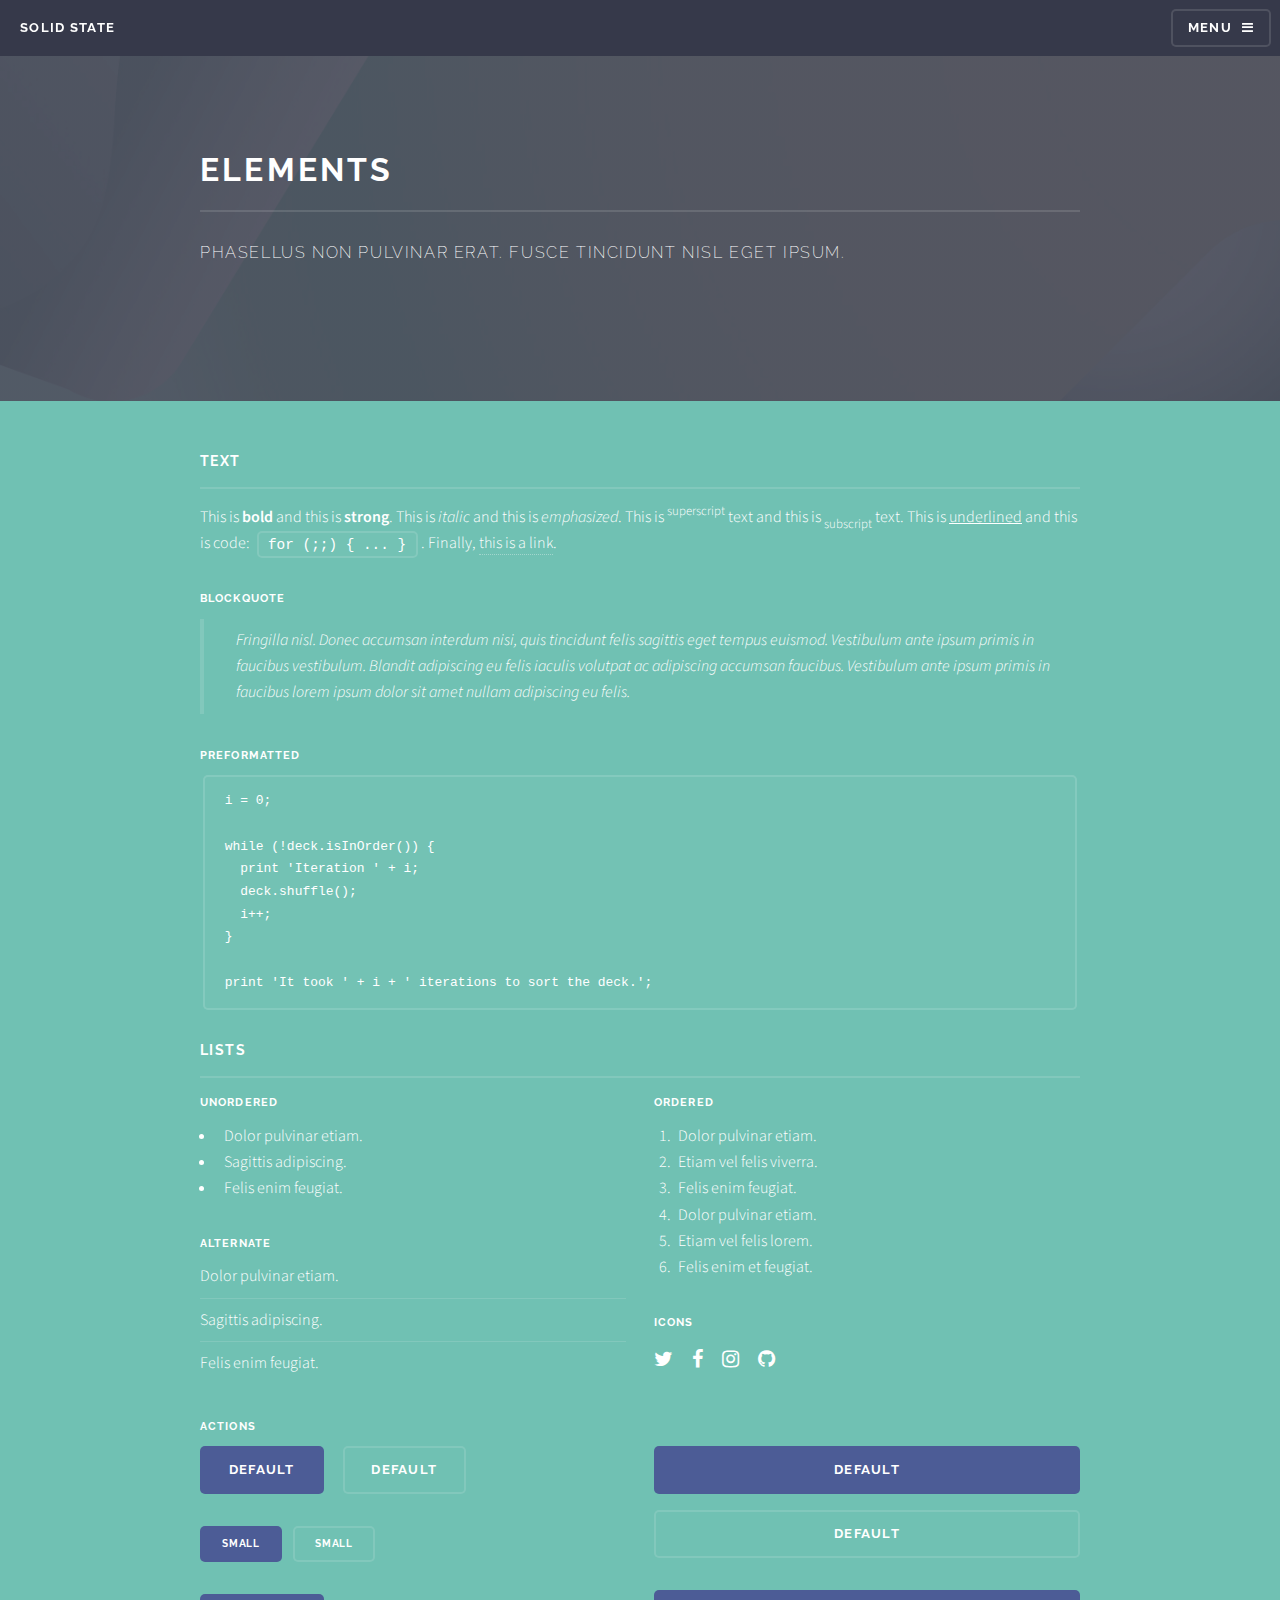
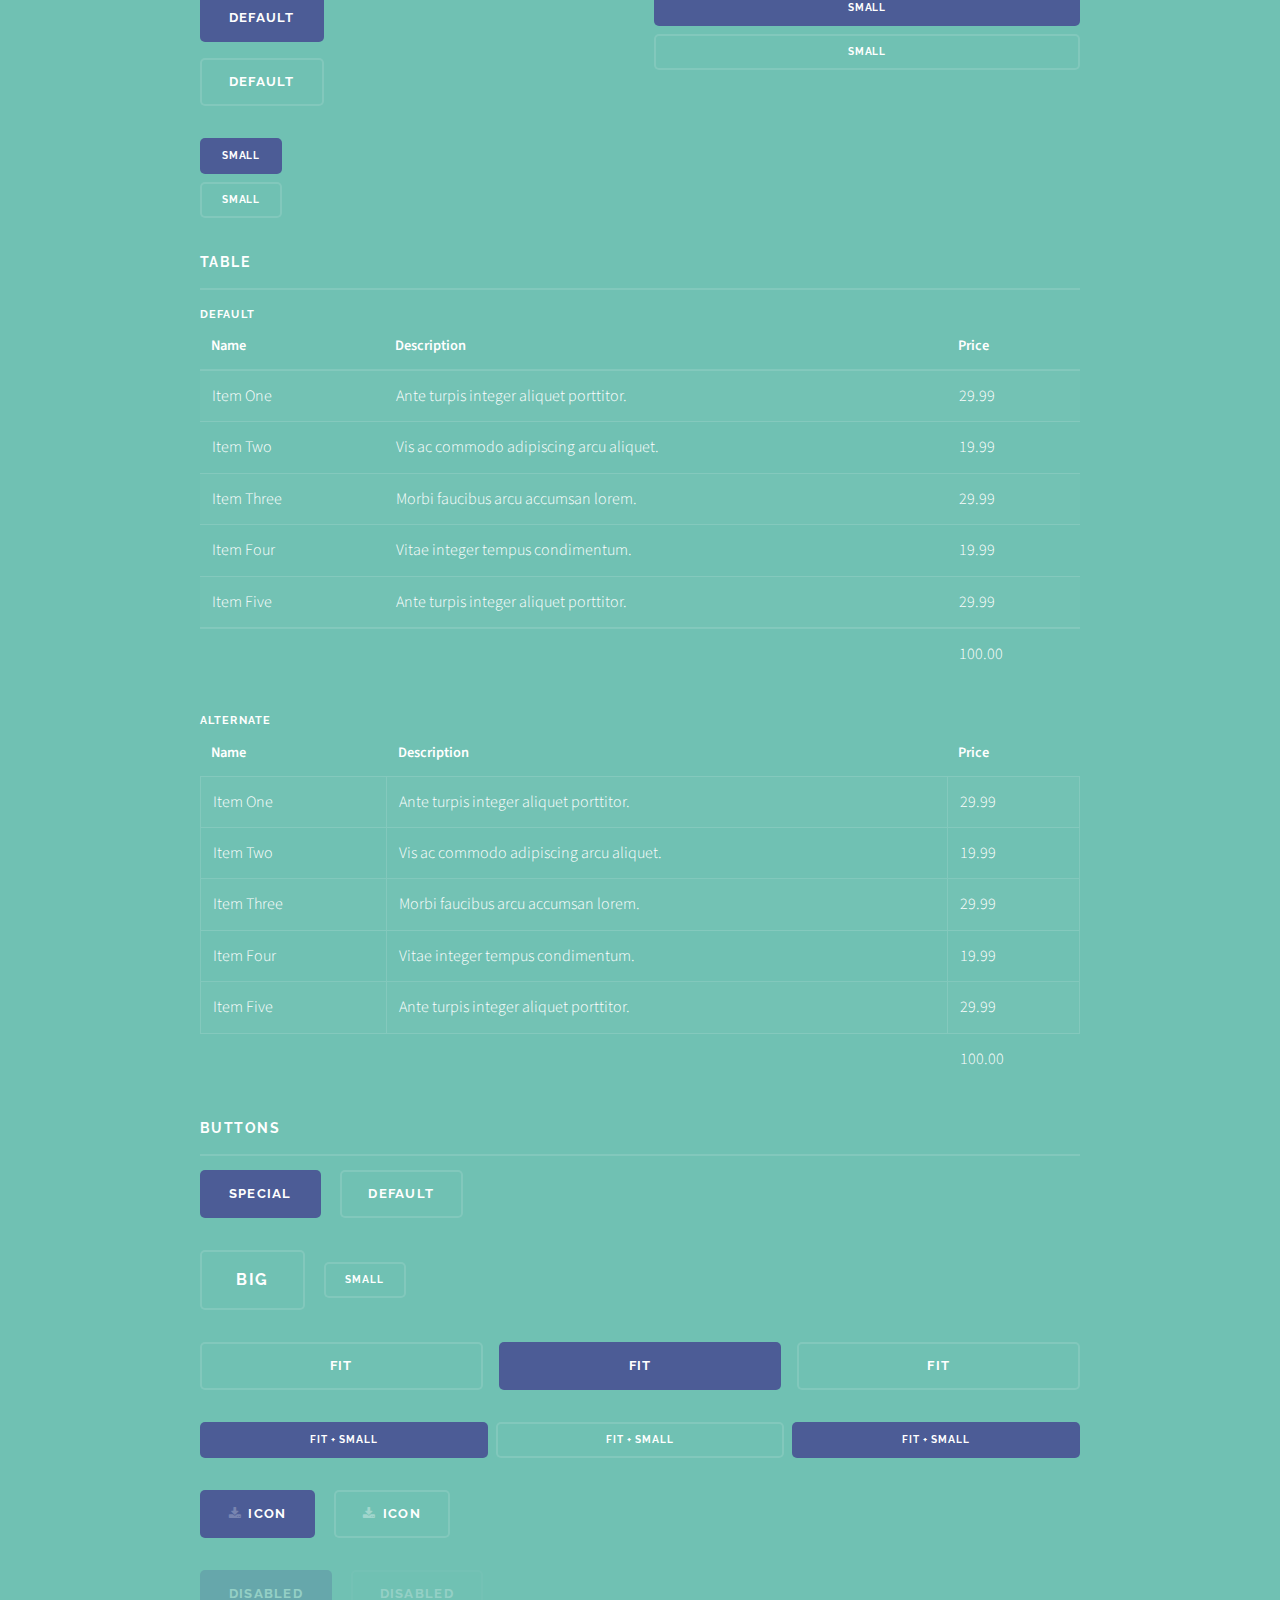
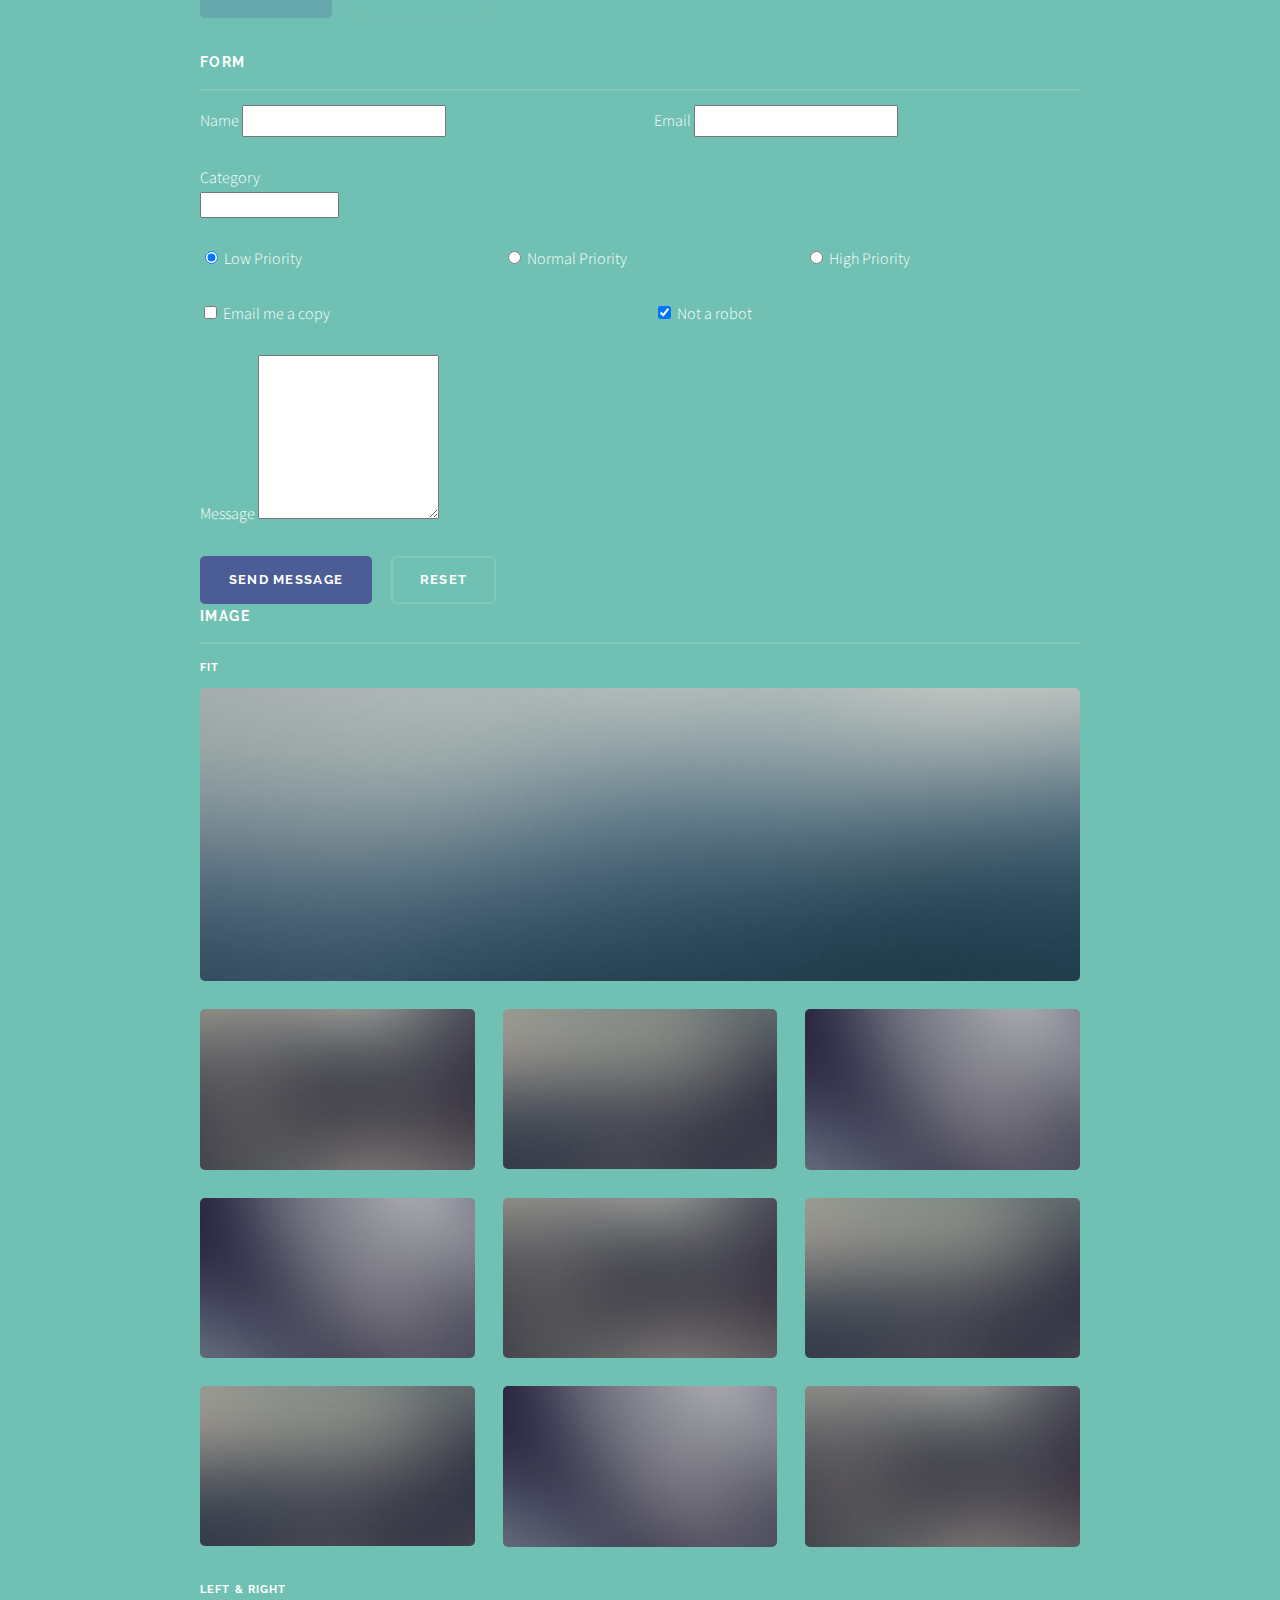
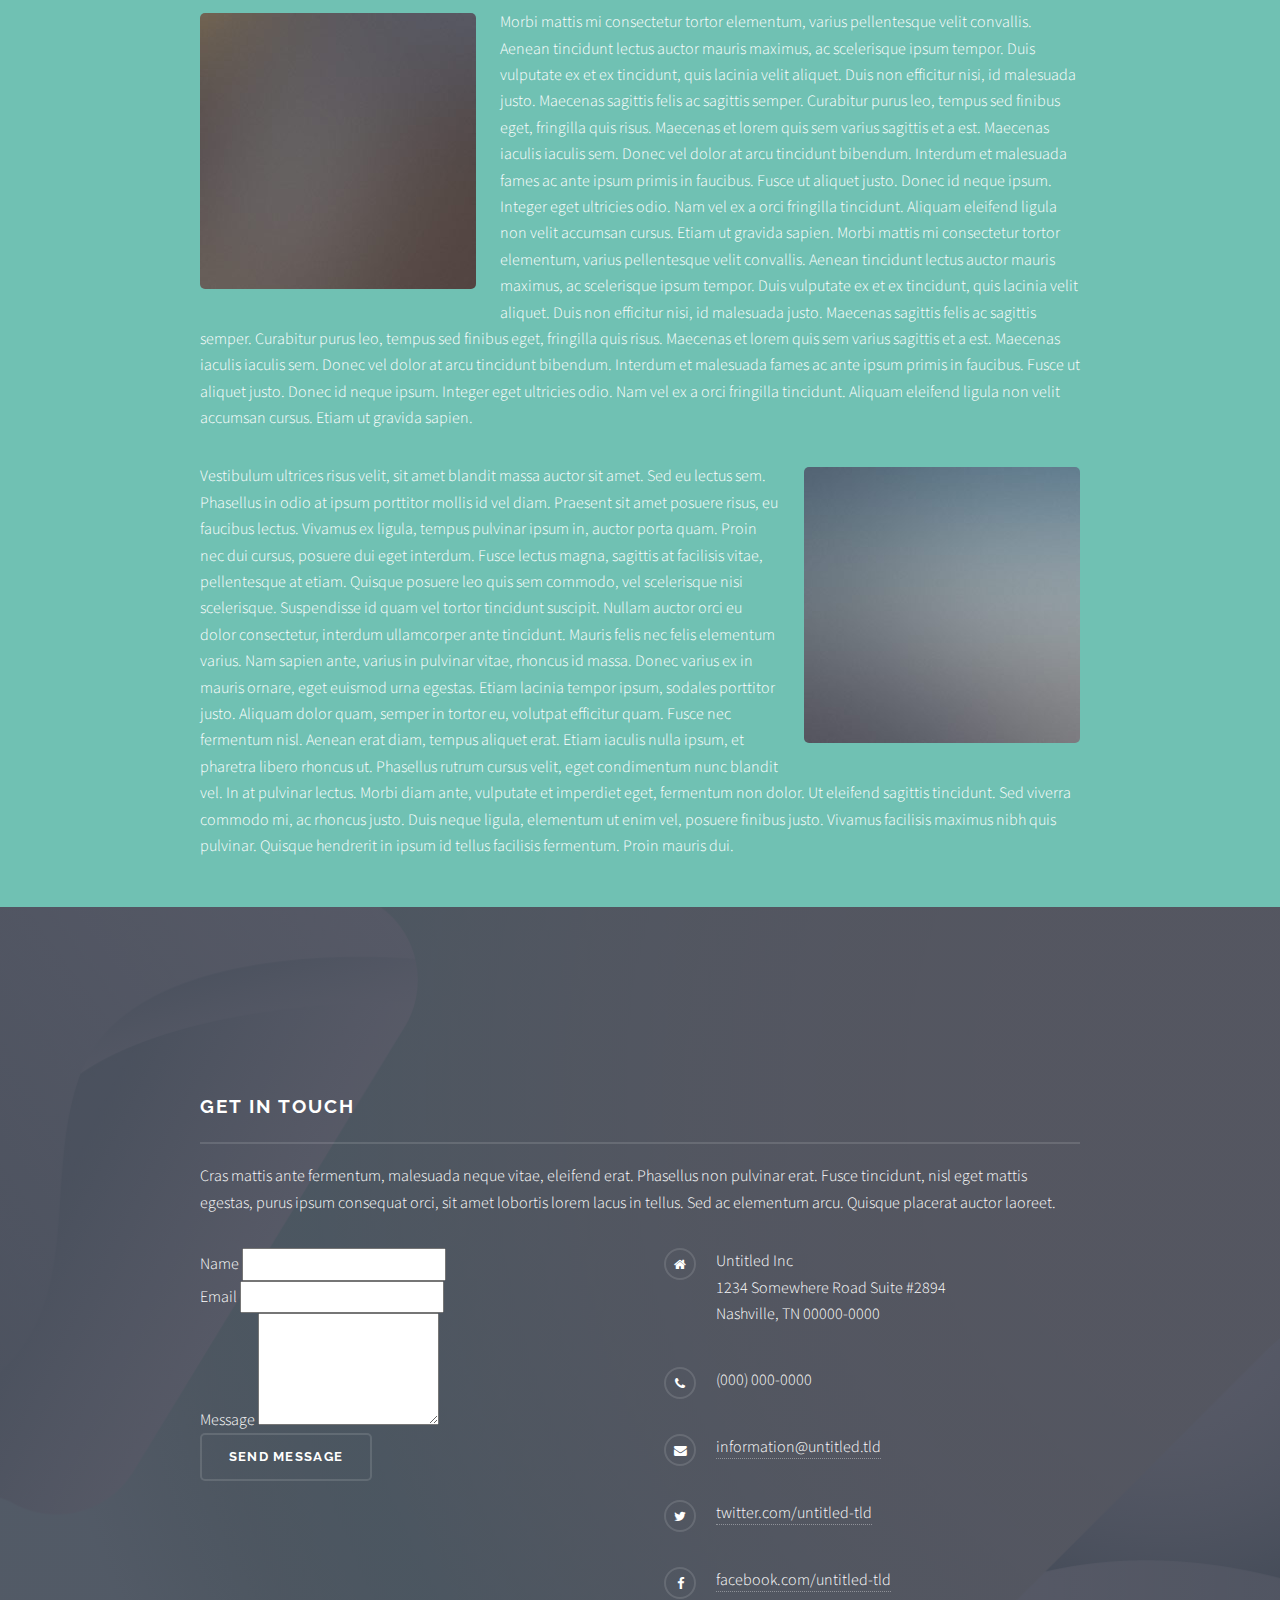
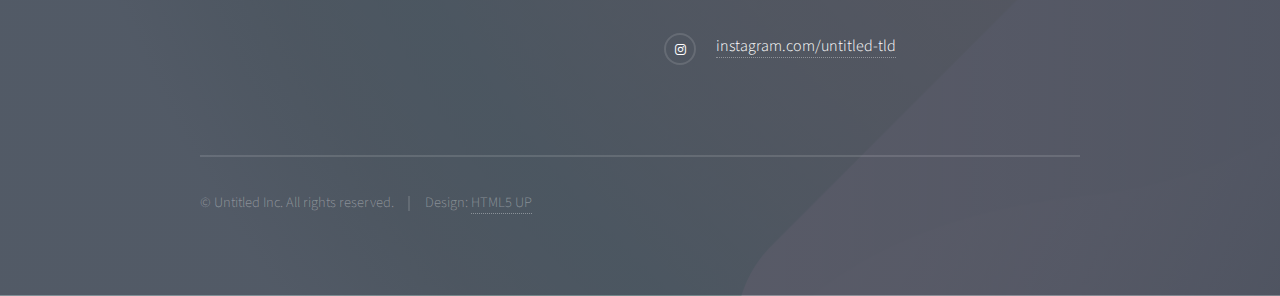
<file: elements.html>
<!DOCTYPE HTML>
<!--
	Solid State by HTML5 UP
	html5up.net | @ajlkn
	Free for personal and commercial use under the CCA 3.0 license (html5up.net/license)
-->
<html>
	<head>
		<title>Elements - Solid State by HTML5 UP</title>
		<meta charset="utf-8" />
		<meta name="viewport" content="width=device-width, initial-scale=1" />
		<!--[if lte IE 8]><script src="assets/js/ie/html5shiv.js"></script><![endif]-->
		<link rel="stylesheet" href="assets/css/main.css" />
		<!--[if lte IE 9]><link rel="stylesheet" href="assets/css/ie9.css" /><![endif]-->
		<!--[if lte IE 8]><link rel="stylesheet" href="assets/css/ie8.css" /><![endif]-->
	</head>
	<body>

		<!-- Page Wrapper -->
			<div id="page-wrapper">

				<!-- Header -->
					<header id="header">
						<h1><a href="index.html">Solid State</a></h1>
						<nav>
							<a href="#menu">Menu</a>
						</nav>
					</header>

				<!-- Menu -->
					<nav id="menu">
						<div class="inner">
							<h2>Menu</h2>
							<ul class="links">
								<li><a href="index.html">Home</a></li>
								<li><a href="generic.html">Generic</a></li>
								<li><a href="elements.html">Elements</a></li>
								<li><a href="#">Log In</a></li>
								<li><a href="#">Sign Up</a></li>
							</ul>
							<a href="#" class="close">Close</a>
						</div>
					</nav>

				<!-- Wrapper -->
					<section id="wrapper">
						<header>
							<div class="inner">
								<h2>Elements</h2>
								<p>Phasellus non pulvinar erat. Fusce tincidunt nisl eget ipsum.</p>
							</div>
						</header>

						<!-- Content -->
							<div class="wrapper">
								<div class="inner">

									<section>
										<h3 class="major">Text</h3>
										<p>This is <b>bold</b> and this is <strong>strong</strong>. This is <i>italic</i> and this is <em>emphasized</em>.
										This is <sup>superscript</sup> text and this is <sub>subscript</sub> text.
										This is <u>underlined</u> and this is code: <code>for (;;) { ... }</code>. Finally, <a href="#">this is a link</a>.</p>
										<h4>Blockquote</h4>
										<blockquote>Fringilla nisl. Donec accumsan interdum nisi, quis tincidunt felis sagittis eget tempus euismod. Vestibulum ante ipsum primis in faucibus vestibulum. Blandit adipiscing eu felis iaculis volutpat ac adipiscing accumsan faucibus. Vestibulum ante ipsum primis in faucibus lorem ipsum dolor sit amet nullam adipiscing eu felis.</blockquote>
										<h4>Preformatted</h4>
										<pre><code>i = 0;

while (!deck.isInOrder()) {
  print 'Iteration ' + i;
  deck.shuffle();
  i++;
}

print 'It took ' + i + ' iterations to sort the deck.';</code></pre>
									</section>

									<section>
										<h3 class="major">Lists</h3>
										<div class="row">
											<div class="6u 12u$(medium)">
												<h4>Unordered</h4>
												<ul>
													<li>Dolor pulvinar etiam.</li>
													<li>Sagittis adipiscing.</li>
													<li>Felis enim feugiat.</li>
												</ul>
												<h4>Alternate</h4>
												<ul class="alt">
													<li>Dolor pulvinar etiam.</li>
													<li>Sagittis adipiscing.</li>
													<li>Felis enim feugiat.</li>
												</ul>
											</div>
											<div class="6u$ 12u$(medium)">
												<h4>Ordered</h4>
												<ol>
													<li>Dolor pulvinar etiam.</li>
													<li>Etiam vel felis viverra.</li>
													<li>Felis enim feugiat.</li>
													<li>Dolor pulvinar etiam.</li>
													<li>Etiam vel felis lorem.</li>
													<li>Felis enim et feugiat.</li>
												</ol>
												<h4>Icons</h4>
												<ul class="icons">
													<li><a href="#" class="icon fa-twitter"><span class="label">Twitter</span></a></li>
													<li><a href="#" class="icon fa-facebook"><span class="label">Facebook</span></a></li>
													<li><a href="#" class="icon fa-instagram"><span class="label">Instagram</span></a></li>
													<li><a href="#" class="icon fa-github"><span class="label">Github</span></a></li>
												</ul>
											</div>
										</div>
										<h4>Actions</h4>
										<div class="row">
											<div class="6u 12u$(medium)">
												<ul class="actions">
													<li><a href="#" class="button special">Default</a></li>
													<li><a href="#" class="button">Default</a></li>
												</ul>
												<ul class="actions small">
													<li><a href="#" class="button special small">Small</a></li>
													<li><a href="#" class="button small">Small</a></li>
												</ul>
												<ul class="actions vertical">
													<li><a href="#" class="button special">Default</a></li>
													<li><a href="#" class="button">Default</a></li>
												</ul>
												<ul class="actions vertical small">
													<li><a href="#" class="button special small">Small</a></li>
													<li><a href="#" class="button small">Small</a></li>
												</ul>
											</div>
											<div class="6u 12u$(medium)">
												<ul class="actions vertical">
													<li><a href="#" class="button special fit">Default</a></li>
													<li><a href="#" class="button fit">Default</a></li>
												</ul>
												<ul class="actions vertical small">
													<li><a href="#" class="button special small fit">Small</a></li>
													<li><a href="#" class="button small fit">Small</a></li>
												</ul>
											</div>
										</div>
									</section>

									<section>
										<h3 class="major">Table</h3>
										<h4>Default</h4>
										<div class="table-wrapper">
											<table>
												<thead>
													<tr>
														<th>Name</th>
														<th>Description</th>
														<th>Price</th>
													</tr>
												</thead>
												<tbody>
													<tr>
														<td>Item One</td>
														<td>Ante turpis integer aliquet porttitor.</td>
														<td>29.99</td>
													</tr>
													<tr>
														<td>Item Two</td>
														<td>Vis ac commodo adipiscing arcu aliquet.</td>
														<td>19.99</td>
													</tr>
													<tr>
														<td>Item Three</td>
														<td> Morbi faucibus arcu accumsan lorem.</td>
														<td>29.99</td>
													</tr>
													<tr>
														<td>Item Four</td>
														<td>Vitae integer tempus condimentum.</td>
														<td>19.99</td>
													</tr>
													<tr>
														<td>Item Five</td>
														<td>Ante turpis integer aliquet porttitor.</td>
														<td>29.99</td>
													</tr>
												</tbody>
												<tfoot>
													<tr>
														<td colspan="2"></td>
														<td>100.00</td>
													</tr>
												</tfoot>
											</table>
										</div>

										<h4>Alternate</h4>
										<div class="table-wrapper">
											<table class="alt">
												<thead>
													<tr>
														<th>Name</th>
														<th>Description</th>
														<th>Price</th>
													</tr>
												</thead>
												<tbody>
													<tr>
														<td>Item One</td>
														<td>Ante turpis integer aliquet porttitor.</td>
														<td>29.99</td>
													</tr>
													<tr>
														<td>Item Two</td>
														<td>Vis ac commodo adipiscing arcu aliquet.</td>
														<td>19.99</td>
													</tr>
													<tr>
														<td>Item Three</td>
														<td> Morbi faucibus arcu accumsan lorem.</td>
														<td>29.99</td>
													</tr>
													<tr>
														<td>Item Four</td>
														<td>Vitae integer tempus condimentum.</td>
														<td>19.99</td>
													</tr>
													<tr>
														<td>Item Five</td>
														<td>Ante turpis integer aliquet porttitor.</td>
														<td>29.99</td>
													</tr>
												</tbody>
												<tfoot>
													<tr>
														<td colspan="2"></td>
														<td>100.00</td>
													</tr>
												</tfoot>
											</table>
										</div>
									</section>

									<section>
										<h3 class="major">Buttons</h3>
										<ul class="actions">
											<li><a href="#" class="button special">Special</a></li>
											<li><a href="#" class="button">Default</a></li>
										</ul>
										<ul class="actions">
											<li><a href="#" class="button big">Big</a></li>
											<li><a href="#" class="button small">Small</a></li>
										</ul>
										<ul class="actions fit">
											<li><a href="#" class="button fit">Fit</a></li>
											<li><a href="#" class="button special fit">Fit</a></li>
											<li><a href="#" class="button fit">Fit</a></li>
										</ul>
										<ul class="actions fit small">
											<li><a href="#" class="button special fit small">Fit + Small</a></li>
											<li><a href="#" class="button fit small">Fit + Small</a></li>
											<li><a href="#" class="button special fit small">Fit + Small</a></li>
										</ul>
										<ul class="actions">
											<li><a href="#" class="button special icon fa-download">Icon</a></li>
											<li><a href="#" class="button icon fa-download">Icon</a></li>
										</ul>
										<ul class="actions">
											<li><span class="button special disabled">Disabled</span></li>
											<li><span class="button disabled">Disabled</span></li>
										</ul>
									</section>

									<section>
										<h3 class="major">Form</h3>
										<form method="post" action="#">
											<div class="row uniform">
												<div class="6u 12u$(xsmall)">
													<label for="demo-name">Name</label>
													<input type="text" name="demo-name" id="demo-name" value="" />
												</div>
												<div class="6u$ 12u$(xsmall)">
													<label for="demo-email">Email</label>
													<input type="email" name="demo-email" id="demo-email" value="" />
												</div>
												<div class="12u$">
													<label for="demo-category">Category</label>
													<div class="select-wrapper">
														<select name="demo-category" id="demo-category">
															<option value="">-</option>
															<option value="1">Manufacturing</option>
															<option value="1">Shipping</option>
															<option value="1">Administration</option>
															<option value="1">Human Resources</option>
														</select>
													</div>
												</div>
												<div class="4u 12u$(small)">
													<input type="radio" id="demo-priority-low" name="demo-priority" checked>
													<label for="demo-priority-low">Low Priority</label>
												</div>
												<div class="4u 12u$(small)">
													<input type="radio" id="demo-priority-normal" name="demo-priority">
													<label for="demo-priority-normal">Normal Priority</label>
												</div>
												<div class="4u$ 12u$(small)">
													<input type="radio" id="demo-priority-high" name="demo-priority">
													<label for="demo-priority-high">High Priority</label>
												</div>
												<div class="6u 12u$(small)">
													<input type="checkbox" id="demo-copy" name="demo-copy">
													<label for="demo-copy">Email me a copy</label>
												</div>
												<div class="6u$ 12u$(small)">
													<input type="checkbox" id="demo-human" name="demo-human" checked>
													<label for="demo-human">Not a robot</label>
												</div>
												<div class="12u$">
													<label for="demo-message">Message</label>
													<textarea name="demo-message" id="demo-message" rows="6"></textarea>
												</div>
												<div class="12u$">
													<ul class="actions">
														<li><input type="submit" value="Send Message" class="special" /></li>
														<li><input type="reset" value="Reset" /></li>
													</ul>
												</div>
											</div>
										</form>
									</section>

									<section>
										<h3 class="major">Image</h3>
										<h4>Fit</h4>
										<div class="box alt">
											<div class="row uniform">
												<div class="12u$"><span class="image fit"><img src="images/pic08.jpg" alt="" /></span></div>
												<div class="4u"><span class="image fit"><img src="images/pic05.jpg" alt="" /></span></div>
												<div class="4u"><span class="image fit"><img src="images/pic06.jpg" alt="" /></span></div>
												<div class="4u$"><span class="image fit"><img src="images/pic07.jpg" alt="" /></span></div>
												<div class="4u"><span class="image fit"><img src="images/pic07.jpg" alt="" /></span></div>
												<div class="4u"><span class="image fit"><img src="images/pic05.jpg" alt="" /></span></div>
												<div class="4u$"><span class="image fit"><img src="images/pic06.jpg" alt="" /></span></div>
												<div class="4u"><span class="image fit"><img src="images/pic06.jpg" alt="" /></span></div>
												<div class="4u"><span class="image fit"><img src="images/pic07.jpg" alt="" /></span></div>
												<div class="4u$"><span class="image fit"><img src="images/pic05.jpg" alt="" /></span></div>
											</div>
										</div>
										<h4>Left &amp; Right</h4>
										<p><span class="image left"><img src="images/pic01.jpg" alt="" /></span>Morbi mattis mi consectetur tortor elementum, varius pellentesque velit convallis. Aenean tincidunt lectus auctor mauris maximus, ac scelerisque ipsum tempor. Duis vulputate ex et ex tincidunt, quis lacinia velit aliquet. Duis non efficitur nisi, id malesuada justo. Maecenas sagittis felis ac sagittis semper. Curabitur purus leo, tempus sed finibus eget, fringilla quis risus. Maecenas et lorem quis sem varius sagittis et a est. Maecenas iaculis iaculis sem. Donec vel dolor at arcu tincidunt bibendum. Interdum et malesuada fames ac ante ipsum primis in faucibus. Fusce ut aliquet justo. Donec id neque ipsum. Integer eget ultricies odio. Nam vel ex a orci fringilla tincidunt. Aliquam eleifend ligula non velit accumsan cursus. Etiam ut gravida sapien. Morbi mattis mi consectetur tortor elementum, varius pellentesque velit convallis. Aenean tincidunt lectus auctor mauris maximus, ac scelerisque ipsum tempor. Duis vulputate ex et ex tincidunt, quis lacinia velit aliquet. Duis non efficitur nisi, id malesuada justo. Maecenas sagittis felis ac sagittis semper. Curabitur purus leo, tempus sed finibus eget, fringilla quis risus. Maecenas et lorem quis sem varius sagittis et a est. Maecenas iaculis iaculis sem. Donec vel dolor at arcu tincidunt bibendum. Interdum et malesuada fames ac ante ipsum primis in faucibus. Fusce ut aliquet justo. Donec id neque ipsum. Integer eget ultricies odio. Nam vel ex a orci fringilla tincidunt. Aliquam eleifend ligula non velit accumsan cursus. Etiam ut gravida sapien.</p>
										<p><span class="image right"><img src="images/pic02.jpg" alt="" /></span>Vestibulum ultrices risus velit, sit amet blandit massa auctor sit amet. Sed eu lectus sem. Phasellus in odio at ipsum porttitor mollis id vel diam. Praesent sit amet posuere risus, eu faucibus lectus. Vivamus ex ligula, tempus pulvinar ipsum in, auctor porta quam. Proin nec dui cursus, posuere dui eget interdum. Fusce lectus magna, sagittis at facilisis vitae, pellentesque at etiam. Quisque posuere leo quis sem commodo, vel scelerisque nisi scelerisque. Suspendisse id quam vel tortor tincidunt suscipit. Nullam auctor orci eu dolor consectetur, interdum ullamcorper ante tincidunt. Mauris felis nec felis elementum varius. Nam sapien ante, varius in pulvinar vitae, rhoncus id massa. Donec varius ex in mauris ornare, eget euismod urna egestas. Etiam lacinia tempor ipsum, sodales porttitor justo. Aliquam dolor quam, semper in tortor eu, volutpat efficitur quam. Fusce nec fermentum nisl. Aenean erat diam, tempus aliquet erat. Etiam iaculis nulla ipsum, et pharetra libero rhoncus ut. Phasellus rutrum cursus velit, eget condimentum nunc blandit vel. In at pulvinar lectus. Morbi diam ante, vulputate et imperdiet eget, fermentum non dolor. Ut eleifend sagittis tincidunt. Sed viverra commodo mi, ac rhoncus justo. Duis neque ligula, elementum ut enim vel, posuere finibus justo. Vivamus facilisis maximus nibh quis pulvinar. Quisque hendrerit in ipsum id tellus facilisis fermentum. Proin mauris dui.</p>
									</section>

								</div>
							</div>

					</section>

				<!-- Footer -->
					<section id="footer">
						<div class="inner">
							<h2 class="major">Get in touch</h2>
							<p>Cras mattis ante fermentum, malesuada neque vitae, eleifend erat. Phasellus non pulvinar erat. Fusce tincidunt, nisl eget mattis egestas, purus ipsum consequat orci, sit amet lobortis lorem lacus in tellus. Sed ac elementum arcu. Quisque placerat auctor laoreet.</p>
							<form method="post" action="#">
								<div class="field">
									<label for="name">Name</label>
									<input type="text" name="name" id="name" />
								</div>
								<div class="field">
									<label for="email">Email</label>
									<input type="email" name="email" id="email" />
								</div>
								<div class="field">
									<label for="message">Message</label>
									<textarea name="message" id="message" rows="4"></textarea>
								</div>
								<ul class="actions">
									<li><input type="submit" value="Send Message" /></li>
								</ul>
							</form>
							<ul class="contact">
								<li class="fa-home">
									Untitled Inc<br />
									1234 Somewhere Road Suite #2894<br />
									Nashville, TN 00000-0000
								</li>
								<li class="fa-phone">(000) 000-0000</li>
								<li class="fa-envelope"><a href="#">information@untitled.tld</a></li>
								<li class="fa-twitter"><a href="#">twitter.com/untitled-tld</a></li>
								<li class="fa-facebook"><a href="#">facebook.com/untitled-tld</a></li>
								<li class="fa-instagram"><a href="#">instagram.com/untitled-tld</a></li>
							</ul>
							<ul class="copyright">
								<li>&copy; Untitled Inc. All rights reserved.</li><li>Design: <a href="http://html5up.net">HTML5 UP</a></li>
							</ul>
						</div>
					</section>

			</div>

		<!-- Scripts -->
			<script src="assets/js/skel.min.js"></script>
			<script src="assets/js/jquery.min.js"></script>
			<script src="assets/js/jquery.scrollex.min.js"></script>
			<script src="assets/js/util.js"></script>
			<!--[if lte IE 8]><script src="assets/js/ie/respond.min.js"></script><![endif]-->
			<script src="assets/js/main.js"></script>

	</body>
</html>
</file>
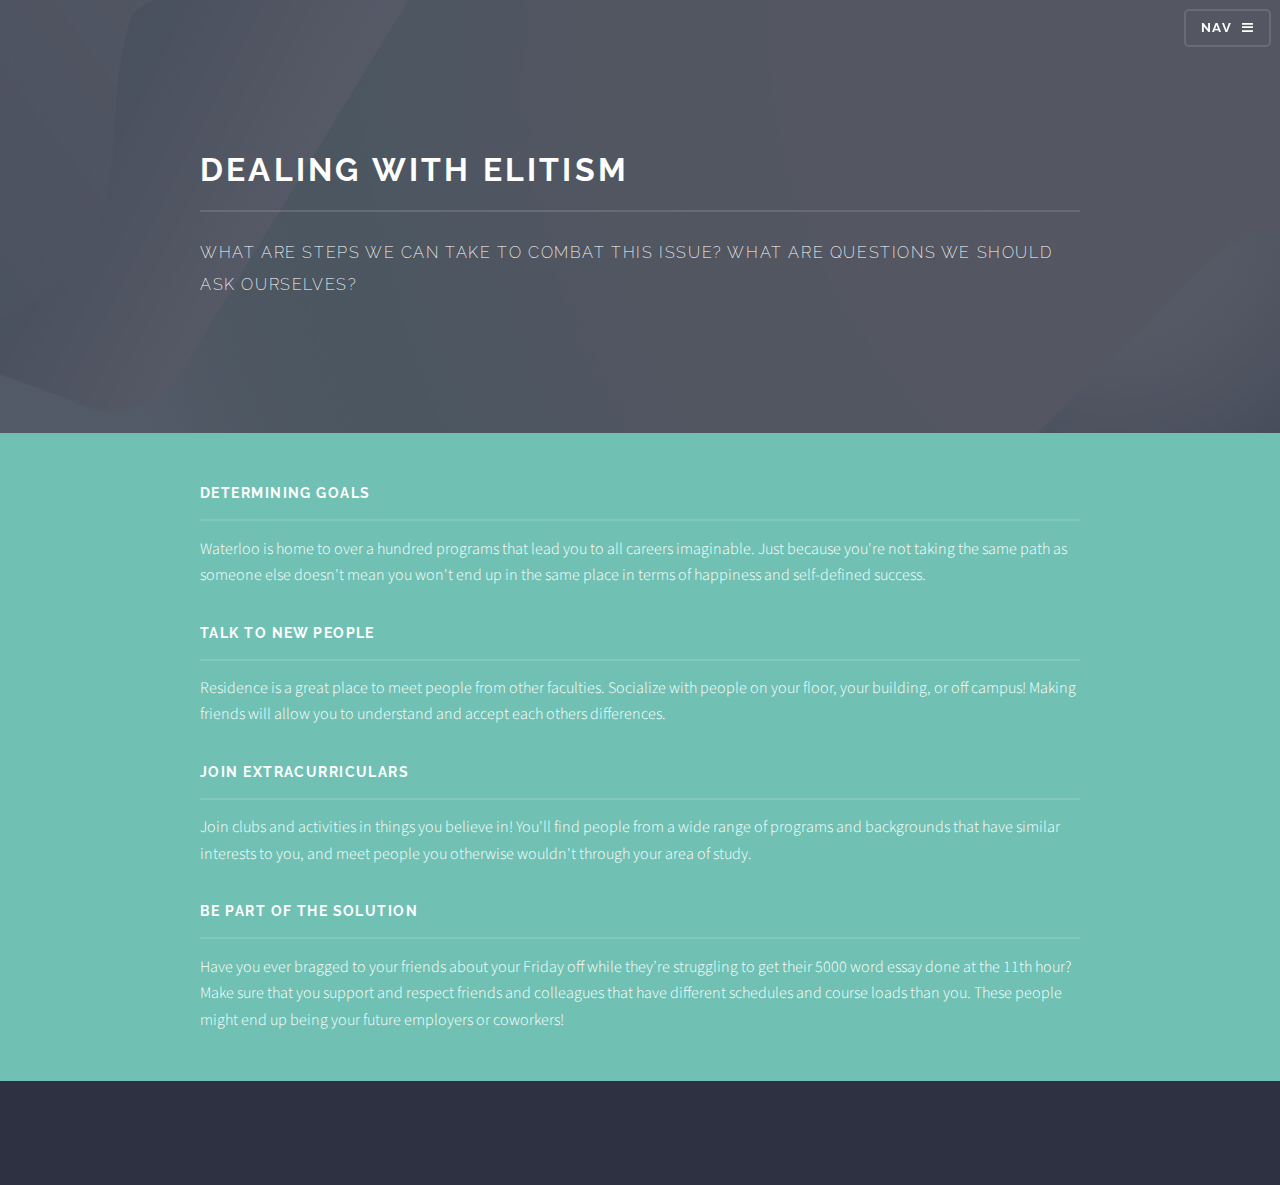
<file: generic.html>
<!DOCTYPE HTML>
<!--
	Solid State by HTML5 UP
	html5up.net | @ajlkn
	Free for personal and commercial use under the CCA 3.0 license (html5up.net/license)
-->
<html>
	<head>
		<title>SPCOM 223: Public Speaking Group Project</title>
		<meta charset="utf-8" />
		<meta name="viewport" content="width=device-width, initial-scale=1" />
		<!--[if lte IE 8]><script src="assets/js/ie/html5shiv.js"></script><![endif]-->
		<link rel="stylesheet" href="assets/css/main.css" />
		<!--[if lte IE 9]><link rel="stylesheet" href="assets/css/ie9.css" /><![endif]-->
		<!--[if lte IE 8]><link rel="stylesheet" href="assets/css/ie8.css" /><![endif]-->
	</head>
	<body>

		<!-- Page Wrapper -->
			<div id="page-wrapper">

				<!-- Header -->
					<header id="header" class="alt">
						<h1><a href="index.html">ELITISM AT UW</a></h1>
						<nav>
							<a href="#menu">Nav</a>
						</nav>
					</header>

				<!-- Menu -->
					<nav id="menu">
						<div class="inner">
							<h2>Nav</h2>
							<ul class="links">
								<li><a href="index.html">Main</a></li>
								<li><a href="generic.html">Methods</a></li>
								
							</ul>
							<a href="#" class="close">Close</a>
						</div>
					</nav>

				<!-- Wrapper -->
					<section id="wrapper">
						<header>
							<div class="inner">
								<h2>Dealing with Elitism</h2>
								<p>What are steps we can take to combat this issue? What are questions we should ask ourselves?</p>
							</div>
						</header>

						<!-- Content -->
                        
                        
							<div class="wrapper">
								<div class="inner">

									<h3 class="major">Determining Goals</h3>
									<p>Waterloo is home to over a hundred programs that lead you to all careers imaginable. Just because you're not taking the same path as someone else doesn't mean you won't end up in the same place in terms of happiness and self-defined success.</p>
                                    
                                    
									<h3 class="major">Talk to new people</h3>
									<p>Residence is a great place to meet people from other faculties. Socialize with people on your floor, your building, or off campus! Making friends will allow you to understand and accept each others differences.</p>
                                    
                                    <h3 class="major">Join extracurriculars</h3>
									<p>Join clubs and activities in things you believe in! You'll find people from a wide range of programs and backgrounds that have similar interests to you, and meet people you otherwise wouldn't through your area of study.</p>
                                    
                                    <h3 class="major">Be part of the solution</h3>
									<p>Have you ever bragged to your friends about your Friday off while they’re struggling to get their 5000 word essay done at the 11th hour? Make sure that you support and respect friends and colleagues that have different schedules and course loads than you. These people might end up being your future employers or coworkers!</p>
                                </div>



				<!-- Footer 
                <section id="footer">
						<div class="inner">
							<h2 class="major">Reach out!</h2>
							<p>As a first year student, transitioning to a new school, new program, new city can be hard. Reach out to your friends and each other, and lend a helping hand or a sympathetic ear.</p>

							<ul class="copyright">
								<li>&copy; Made for SPCOM223.</li><li>Design: <a href="http://html5up.net">HTML5 UP</a></li>
							</ul>
						</div>
					</section> <-->

			</div>

		<!-- Scripts -->
			<script src="assets/js/skel.min.js"></script>
			<script src="assets/js/jquery.min.js"></script>
			<script src="assets/js/jquery.scrollex.min.js"></script>
			<script src="assets/js/util.js"></script>
			<!--[if lte IE 8]><script src="assets/js/ie/respond.min.js"></script><![endif]-->
			<script src="assets/js/main.js"></script>

	</body>
</html>
</file>
<file: assets/css/ie9.css>
/*
	Solid State by HTML5 UP
	html5up.net | @ajlkn
	Free for personal and commercial use under the CCA 3.0 license (html5up.net/license)
*/

/* Basic */

	body {
		background-color: #2e3141;
		background-image: url("../../images/bg.jpg");
		background-size: cover;
		background-attachment: fixed;
		background-position: center;
	}

		body:before {
			background: rgba(46, 49, 65, 0.8);
			content: '';
			display: block;
			height: 100%;
			left: 0;
			position: fixed;
			top: 0;
			width: 100%;
		}

		body > * {
			position: relative;
			z-index: 1;
		}

/* Features */

	.features article {
		display: inline-block;
		width: 45%;
	}

/* Menu */

	#menu .inner {
		margin: 4em auto;
	}

/* Wrapper */

	#wrapper > header {
		background: none !important;
	}

	.wrapper.spotlight .inner {
		text-align: left !important;
	}

	.wrapper.spotlight .image {
		display: inline-block;
		margin: 0 3em 2em 0 !important;
		vertical-align: middle;
		width: 24%;
	}

	.wrapper.spotlight .content {
		display: inline-block;
		vertical-align: middle;
		width: 70%;
	}

/* Banner */

	#banner {
		background: none !important;
	}

/* Footer */

	#footer {
		background: none !important;
	}

		#footer .inner form {
			display: inline-block;
			width: 45%;
		}

		#footer .inner .contact {
			display: inline-block;
			width: 45%;
		}
</file>
<file: assets/css/ie8.css>
/*
	Solid State by HTML5 UP
	html5up.net | @ajlkn
	Free for personal and commercial use under the CCA 3.0 license (html5up.net/license)
*/

/* Basic */

	body {
		-ms-behavior: url("assets/js/backgroundsize.min.htc");
	}

/* Type */

	h1.major, h2.major, h3.major, h4.major, h5.major, h6.major {
		border-bottom: solid 2px #ffffff;
	}

	blockquote {
		border-left: solid 4px #ffffff;
	}

	code {
		border: solid 2px #ffffff;
	}

	hr {
		border-bottom: solid 2px #ffffff;
	}

/* Button */

	input[type="submit"],
	input[type="reset"],
	input[type="button"],
	button,
	.button {
		position: relative;
		-ms-behavior: url("assets/js/ie/PIE.htc");
		border: solid 2px #ffffff;
	}

		input[type="submit"].special,
		input[type="reset"].special,
		input[type="button"].special,
		button.special,
		.button.special {
			border: 0;
		}

/* Form */

	input[type="text"],
	input[type="password"],
	input[type="email"],
	input[type="tel"],
	select,
	textarea {
		position: relative;
		-ms-behavior: url("assets/js/ie/PIE.htc");
		background: transparent;
		border: solid 2px #ffffff;
	}

/* Table */

	table tbody tr {
		border: solid 1px #ffffff;
		border-left: 0;
		border-right: 0;
	}

	table.alt tbody tr td {
		border: solid 1px #ffffff;
		border-left-width: 0;
		border-top-width: 0;
	}

		table.alt tbody tr td:first-child {
			border-left-width: 1px;
		}

	table.alt tbody tr:first-child td {
		border-top-width: 1px;
	}

	table.alt thead {
		border-bottom: 0;
	}

	table.alt tfoot {
		border-top: 0;
	}

/* Features */

	.features article {
		-ms-behavior: url("assets/js/ie/PIE.htc");
		position: relative;
		width: 44%;
	}

		.features article .image {
			margin-top: 0;
			margin-left: 0;
			width: 100%;
		}

/* Menu */

	#menu {
		background: #2e3141;
	}

		#menu h2 {
			border-bottom: solid 2px #ffffff;
		}

/* Header */

	#header {
		background-color: #353849;
	}

/* Wrapper */

	.wrapper {
		margin: 0;
	}

		.wrapper:before, .wrapper:after {
			display: none;
		}

		.wrapper.spotlight .image {
			-ms-behavior: url("assets/js/ie/PIE.htc");
		}

			.wrapper.spotlight .image img {
				position: relative;
				-ms-behavior: url("assets/js/ie/PIE.htc");
			}

/* Banner */

	#banner .logo .icon {
		border: solid 2px #ffffff;
		-ms-behavior: url("assets/js/ie/PIE.htc");
	}

	#banner h2 {
		border-bottom: solid 2px #ffffff;
	}

/* Footer */

	#footer .inner .copyright {
		border-top: solid 2px #ffffff;
	}

		#footer .inner .copyright li {
			border-left: solid 2px #ffffff;
		}
</file>
<file: assets/css/main.css>
@import url(font-awesome.min.css);
@import url("https://fonts.googleapis.com/css?family=Raleway:200,700|Source+Sans+Pro:300,600,300italic,600italic");

/*
	Solid State by HTML5 UP
	html5up.net | @ajlkn
	Free for personal and commercial use under the CCA 3.0 license (html5up.net/license)
*/

/* Reset */

	html, body, div, span, applet, object, iframe, h1, h2, h3, h4, h5, h6, p, blockquote, pre, a, abbr, acronym, address, big, cite, code, del, dfn, em, img, ins, kbd, q, s, samp, small, strike, strong, sub, sup, tt, var, b, u, i, center, dl, dt, dd, ol, ul, li, fieldset, form, label, legend, table, caption, tbody, tfoot, thead, tr, th, td, article, aside, canvas, details, embed, figure, figcaption, footer, header, hgroup, menu, nav, output, ruby, section, summary, time, mark, audio, video {
		margin: 0;
		padding: 0;
		border: 0;
		font-size: 100%;
		font: inherit;
		vertical-align: baseline;
	}

	article, aside, details, figcaption, figure, footer, header, hgroup, menu, nav, section {
		display: block;
	}

	body {
		line-height: 1;
	}

	ol, ul {
		list-style: none;
	}

	blockquote, q {
		quotes: none;
	}

	blockquote:before, blockquote:after, q:before, q:after {
		content: '';
		content: none;
	}

	table {
		border-collapse: collapse;
		border-spacing: 0;
	}

	body {
		-webkit-text-size-adjust: none;
	}

/* Box Model */

	*, *:before, *:after {
		-moz-box-sizing: border-box;
		-webkit-box-sizing: border-box;
		box-sizing: border-box;
	}

/* Grid */

	.row {
		border-bottom: solid 1px transparent;
		-moz-box-sizing: border-box;
		-webkit-box-sizing: border-box;
		box-sizing: border-box;
	}

	.row > * {
		float: left;
		-moz-box-sizing: border-box;
		-webkit-box-sizing: border-box;
		box-sizing: border-box;
	}

	.row:after, .row:before {
		content: '';
		display: block;
		clear: both;
		height: 0;
	}

	.row.uniform > * > :first-child {
		margin-top: 0;
	}

	.row.uniform > * > :last-child {
		margin-bottom: 0;
	}

	.row.\30 \25 > * {
		padding: 0 0 0 0em;
	}

	.row.\30 \25 {
		margin: 0 0 -1px 0em;
	}

	.row.uniform.\30 \25 > * {
		padding: 0em 0 0 0em;
	}

	.row.uniform.\30 \25 {
		margin: 0em 0 -1px 0em;
	}

	.row > * {
		padding: 0 0 0 1.75em;
	}

	.row {
		margin: 0 0 -1px -1.75em;
	}

	.row.uniform > * {
		padding: 1.75em 0 0 1.75em;
	}

	.row.uniform {
		margin: -1.75em 0 -1px -1.75em;
	}

	.row.\32 00\25 > * {
		padding: 0 0 0 3.5em;
	}

	.row.\32 00\25 {
		margin: 0 0 -1px -3.5em;
	}

	.row.uniform.\32 00\25 > * {
		padding: 3.5em 0 0 3.5em;
	}

	.row.uniform.\32 00\25 {
		margin: -3.5em 0 -1px -3.5em;
	}

	.row.\31 50\25 > * {
		padding: 0 0 0 2.625em;
	}

	.row.\31 50\25 {
		margin: 0 0 -1px -2.625em;
	}

	.row.uniform.\31 50\25 > * {
		padding: 2.625em 0 0 2.625em;
	}

	.row.uniform.\31 50\25 {
		margin: -2.625em 0 -1px -2.625em;
	}

	.row.\35 0\25 > * {
		padding: 0 0 0 0.875em;
	}

	.row.\35 0\25 {
		margin: 0 0 -1px -0.875em;
	}

	.row.uniform.\35 0\25 > * {
		padding: 0.875em 0 0 0.875em;
	}

	.row.uniform.\35 0\25 {
		margin: -0.875em 0 -1px -0.875em;
	}

	.row.\32 5\25 > * {
		padding: 0 0 0 0.4375em;
	}

	.row.\32 5\25 {
		margin: 0 0 -1px -0.4375em;
	}

	.row.uniform.\32 5\25 > * {
		padding: 0.4375em 0 0 0.4375em;
	}

	.row.uniform.\32 5\25 {
		margin: -0.4375em 0 -1px -0.4375em;
	}

	.\31 2u, .\31 2u\24 {
		width: 100%;
		clear: none;
		margin-left: 0;
	}

	.\31 1u, .\31 1u\24 {
		width: 91.6666666667%;
		clear: none;
		margin-left: 0;
	}

	.\31 0u, .\31 0u\24 {
		width: 83.3333333333%;
		clear: none;
		margin-left: 0;
	}

	.\39 u, .\39 u\24 {
		width: 75%;
		clear: none;
		margin-left: 0;
	}

	.\38 u, .\38 u\24 {
		width: 66.6666666667%;
		clear: none;
		margin-left: 0;
	}

	.\37 u, .\37 u\24 {
		width: 58.3333333333%;
		clear: none;
		margin-left: 0;
	}

	.\36 u, .\36 u\24 {
		width: 50%;
		clear: none;
		margin-left: 0;
	}

	.\35 u, .\35 u\24 {
		width: 41.6666666667%;
		clear: none;
		margin-left: 0;
	}

	.\34 u, .\34 u\24 {
		width: 33.3333333333%;
		clear: none;
		margin-left: 0;
	}

	.\33 u, .\33 u\24 {
		width: 25%;
		clear: none;
		margin-left: 0;
	}

	.\32 u, .\32 u\24 {
		width: 16.6666666667%;
		clear: none;
		margin-left: 0;
	}

	.\31 u, .\31 u\24 {
		width: 8.3333333333%;
		clear: none;
		margin-left: 0;
	}

	.\31 2u\24 + *,
	.\31 1u\24 + *,
	.\31 0u\24 + *,
	.\39 u\24 + *,
	.\38 u\24 + *,
	.\37 u\24 + *,
	.\36 u\24 + *,
	.\35 u\24 + *,
	.\34 u\24 + *,
	.\33 u\24 + *,
	.\32 u\24 + *,
	.\31 u\24 + * {
		clear: left;
	}

	.\-11u {
		margin-left: 91.66667%;
	}

	.\-10u {
		margin-left: 83.33333%;
	}

	.\-9u {
		margin-left: 75%;
	}

	.\-8u {
		margin-left: 66.66667%;
	}

	.\-7u {
		margin-left: 58.33333%;
	}

	.\-6u {
		margin-left: 50%;
	}

	.\-5u {
		margin-left: 41.66667%;
	}

	.\-4u {
		margin-left: 33.33333%;
	}

	.\-3u {
		margin-left: 25%;
	}

	.\-2u {
		margin-left: 16.66667%;
	}

	.\-1u {
		margin-left: 8.33333%;
	}

	@media screen and (max-width: 1680px) {

		.row > * {
			padding: 0 0 0 1.75em;
		}

		.row {
			margin: 0 0 -1px -1.75em;
		}

		.row.uniform > * {
			padding: 1.75em 0 0 1.75em;
		}

		.row.uniform {
			margin: -1.75em 0 -1px -1.75em;
		}

		.row.\32 00\25 > * {
			padding: 0 0 0 3.5em;
		}

		.row.\32 00\25 {
			margin: 0 0 -1px -3.5em;
		}

		.row.uniform.\32 00\25 > * {
			padding: 3.5em 0 0 3.5em;
		}

		.row.uniform.\32 00\25 {
			margin: -3.5em 0 -1px -3.5em;
		}

		.row.\31 50\25 > * {
			padding: 0 0 0 2.625em;
		}

		.row.\31 50\25 {
			margin: 0 0 -1px -2.625em;
		}

		.row.uniform.\31 50\25 > * {
			padding: 2.625em 0 0 2.625em;
		}

		.row.uniform.\31 50\25 {
			margin: -2.625em 0 -1px -2.625em;
		}

		.row.\35 0\25 > * {
			padding: 0 0 0 0.875em;
		}

		.row.\35 0\25 {
			margin: 0 0 -1px -0.875em;
		}

		.row.uniform.\35 0\25 > * {
			padding: 0.875em 0 0 0.875em;
		}

		.row.uniform.\35 0\25 {
			margin: -0.875em 0 -1px -0.875em;
		}

		.row.\32 5\25 > * {
			padding: 0 0 0 0.4375em;
		}

		.row.\32 5\25 {
			margin: 0 0 -1px -0.4375em;
		}

		.row.uniform.\32 5\25 > * {
			padding: 0.4375em 0 0 0.4375em;
		}

		.row.uniform.\32 5\25 {
			margin: -0.4375em 0 -1px -0.4375em;
		}

		.\31 2u\28xlarge\29, .\31 2u\24\28xlarge\29 {
			width: 100%;
			clear: none;
			margin-left: 0;
		}

		.\31 1u\28xlarge\29, .\31 1u\24\28xlarge\29 {
			width: 91.6666666667%;
			clear: none;
			margin-left: 0;
		}

		.\31 0u\28xlarge\29, .\31 0u\24\28xlarge\29 {
			width: 83.3333333333%;
			clear: none;
			margin-left: 0;
		}

		.\39 u\28xlarge\29, .\39 u\24\28xlarge\29 {
			width: 75%;
			clear: none;
			margin-left: 0;
		}

		.\38 u\28xlarge\29, .\38 u\24\28xlarge\29 {
			width: 66.6666666667%;
			clear: none;
			margin-left: 0;
		}

		.\37 u\28xlarge\29, .\37 u\24\28xlarge\29 {
			width: 58.3333333333%;
			clear: none;
			margin-left: 0;
		}

		.\36 u\28xlarge\29, .\36 u\24\28xlarge\29 {
			width: 50%;
			clear: none;
			margin-left: 0;
		}

		.\35 u\28xlarge\29, .\35 u\24\28xlarge\29 {
			width: 41.6666666667%;
			clear: none;
			margin-left: 0;
		}

		.\34 u\28xlarge\29, .\34 u\24\28xlarge\29 {
			width: 33.3333333333%;
			clear: none;
			margin-left: 0;
		}

		.\33 u\28xlarge\29, .\33 u\24\28xlarge\29 {
			width: 25%;
			clear: none;
			margin-left: 0;
		}

		.\32 u\28xlarge\29, .\32 u\24\28xlarge\29 {
			width: 16.6666666667%;
			clear: none;
			margin-left: 0;
		}

		.\31 u\28xlarge\29, .\31 u\24\28xlarge\29 {
			width: 8.3333333333%;
			clear: none;
			margin-left: 0;
		}

		.\31 2u\24\28xlarge\29 + *,
		.\31 1u\24\28xlarge\29 + *,
		.\31 0u\24\28xlarge\29 + *,
		.\39 u\24\28xlarge\29 + *,
		.\38 u\24\28xlarge\29 + *,
		.\37 u\24\28xlarge\29 + *,
		.\36 u\24\28xlarge\29 + *,
		.\35 u\24\28xlarge\29 + *,
		.\34 u\24\28xlarge\29 + *,
		.\33 u\24\28xlarge\29 + *,
		.\32 u\24\28xlarge\29 + *,
		.\31 u\24\28xlarge\29 + * {
			clear: left;
		}

		.\-11u\28xlarge\29 {
			margin-left: 91.66667%;
		}

		.\-10u\28xlarge\29 {
			margin-left: 83.33333%;
		}

		.\-9u\28xlarge\29 {
			margin-left: 75%;
		}

		.\-8u\28xlarge\29 {
			margin-left: 66.66667%;
		}

		.\-7u\28xlarge\29 {
			margin-left: 58.33333%;
		}

		.\-6u\28xlarge\29 {
			margin-left: 50%;
		}

		.\-5u\28xlarge\29 {
			margin-left: 41.66667%;
		}

		.\-4u\28xlarge\29 {
			margin-left: 33.33333%;
		}

		.\-3u\28xlarge\29 {
			margin-left: 25%;
		}

		.\-2u\28xlarge\29 {
			margin-left: 16.66667%;
		}

		.\-1u\28xlarge\29 {
			margin-left: 8.33333%;
		}

	}

	@media screen and (max-width: 1280px) {

		.row > * {
			padding: 0 0 0 1.75em;
		}

		.row {
			margin: 0 0 -1px -1.75em;
		}

		.row.uniform > * {
			padding: 1.75em 0 0 1.75em;
		}

		.row.uniform {
			margin: -1.75em 0 -1px -1.75em;
		}

		.row.\32 00\25 > * {
			padding: 0 0 0 3.5em;
		}

		.row.\32 00\25 {
			margin: 0 0 -1px -3.5em;
		}

		.row.uniform.\32 00\25 > * {
			padding: 3.5em 0 0 3.5em;
		}

		.row.uniform.\32 00\25 {
			margin: -3.5em 0 -1px -3.5em;
		}

		.row.\31 50\25 > * {
			padding: 0 0 0 2.625em;
		}

		.row.\31 50\25 {
			margin: 0 0 -1px -2.625em;
		}

		.row.uniform.\31 50\25 > * {
			padding: 2.625em 0 0 2.625em;
		}

		.row.uniform.\31 50\25 {
			margin: -2.625em 0 -1px -2.625em;
		}

		.row.\35 0\25 > * {
			padding: 0 0 0 0.875em;
		}

		.row.\35 0\25 {
			margin: 0 0 -1px -0.875em;
		}

		.row.uniform.\35 0\25 > * {
			padding: 0.875em 0 0 0.875em;
		}

		.row.uniform.\35 0\25 {
			margin: -0.875em 0 -1px -0.875em;
		}

		.row.\32 5\25 > * {
			padding: 0 0 0 0.4375em;
		}

		.row.\32 5\25 {
			margin: 0 0 -1px -0.4375em;
		}

		.row.uniform.\32 5\25 > * {
			padding: 0.4375em 0 0 0.4375em;
		}

		.row.uniform.\32 5\25 {
			margin: -0.4375em 0 -1px -0.4375em;
		}

		.\31 2u\28large\29, .\31 2u\24\28large\29 {
			width: 100%;
			clear: none;
			margin-left: 0;
		}

		.\31 1u\28large\29, .\31 1u\24\28large\29 {
			width: 91.6666666667%;
			clear: none;
			margin-left: 0;
		}

		.\31 0u\28large\29, .\31 0u\24\28large\29 {
			width: 83.3333333333%;
			clear: none;
			margin-left: 0;
		}

		.\39 u\28large\29, .\39 u\24\28large\29 {
			width: 75%;
			clear: none;
			margin-left: 0;
		}

		.\38 u\28large\29, .\38 u\24\28large\29 {
			width: 66.6666666667%;
			clear: none;
			margin-left: 0;
		}

		.\37 u\28large\29, .\37 u\24\28large\29 {
			width: 58.3333333333%;
			clear: none;
			margin-left: 0;
		}

		.\36 u\28large\29, .\36 u\24\28large\29 {
			width: 50%;
			clear: none;
			margin-left: 0;
		}

		.\35 u\28large\29, .\35 u\24\28large\29 {
			width: 41.6666666667%;
			clear: none;
			margin-left: 0;
		}

		.\34 u\28large\29, .\34 u\24\28large\29 {
			width: 33.3333333333%;
			clear: none;
			margin-left: 0;
		}

		.\33 u\28large\29, .\33 u\24\28large\29 {
			width: 25%;
			clear: none;
			margin-left: 0;
		}

		.\32 u\28large\29, .\32 u\24\28large\29 {
			width: 16.6666666667%;
			clear: none;
			margin-left: 0;
		}

		.\31 u\28large\29, .\31 u\24\28large\29 {
			width: 8.3333333333%;
			clear: none;
			margin-left: 0;
		}

		.\31 2u\24\28large\29 + *,
		.\31 1u\24\28large\29 + *,
		.\31 0u\24\28large\29 + *,
		.\39 u\24\28large\29 + *,
		.\38 u\24\28large\29 + *,
		.\37 u\24\28large\29 + *,
		.\36 u\24\28large\29 + *,
		.\35 u\24\28large\29 + *,
		.\34 u\24\28large\29 + *,
		.\33 u\24\28large\29 + *,
		.\32 u\24\28large\29 + *,
		.\31 u\24\28large\29 + * {
			clear: left;
		}

		.\-11u\28large\29 {
			margin-left: 91.66667%;
		}

		.\-10u\28large\29 {
			margin-left: 83.33333%;
		}

		.\-9u\28large\29 {
			margin-left: 75%;
		}

		.\-8u\28large\29 {
			margin-left: 66.66667%;
		}

		.\-7u\28large\29 {
			margin-left: 58.33333%;
		}

		.\-6u\28large\29 {
			margin-left: 50%;
		}

		.\-5u\28large\29 {
			margin-left: 41.66667%;
		}

		.\-4u\28large\29 {
			margin-left: 33.33333%;
		}

		.\-3u\28large\29 {
			margin-left: 25%;
		}

		.\-2u\28large\29 {
			margin-left: 16.66667%;
		}

		.\-1u\28large\29 {
			margin-left: 8.33333%;
		}

	}

	@media screen and (max-width: 980px) {

		.row > * {
			padding: 0 0 0 1.75em;
		}

		.row {
			margin: 0 0 -1px -1.75em;
		}

		.row.uniform > * {
			padding: 1.75em 0 0 1.75em;
		}

		.row.uniform {
			margin: -1.75em 0 -1px -1.75em;
		}

		.row.\32 00\25 > * {
			padding: 0 0 0 3.5em;
		}

		.row.\32 00\25 {
			margin: 0 0 -1px -3.5em;
		}

		.row.uniform.\32 00\25 > * {
			padding: 3.5em 0 0 3.5em;
		}

		.row.uniform.\32 00\25 {
			margin: -3.5em 0 -1px -3.5em;
		}

		.row.\31 50\25 > * {
			padding: 0 0 0 2.625em;
		}

		.row.\31 50\25 {
			margin: 0 0 -1px -2.625em;
		}

		.row.uniform.\31 50\25 > * {
			padding: 2.625em 0 0 2.625em;
		}

		.row.uniform.\31 50\25 {
			margin: -2.625em 0 -1px -2.625em;
		}

		.row.\35 0\25 > * {
			padding: 0 0 0 0.875em;
		}

		.row.\35 0\25 {
			margin: 0 0 -1px -0.875em;
		}

		.row.uniform.\35 0\25 > * {
			padding: 0.875em 0 0 0.875em;
		}

		.row.uniform.\35 0\25 {
			margin: -0.875em 0 -1px -0.875em;
		}

		.row.\32 5\25 > * {
			padding: 0 0 0 0.4375em;
		}

		.row.\32 5\25 {
			margin: 0 0 -1px -0.4375em;
		}

		.row.uniform.\32 5\25 > * {
			padding: 0.4375em 0 0 0.4375em;
		}

		.row.uniform.\32 5\25 {
			margin: -0.4375em 0 -1px -0.4375em;
		}

		.\31 2u\28medium\29, .\31 2u\24\28medium\29 {
			width: 100%;
			clear: none;
			margin-left: 0;
		}

		.\31 1u\28medium\29, .\31 1u\24\28medium\29 {
			width: 91.6666666667%;
			clear: none;
			margin-left: 0;
		}

		.\31 0u\28medium\29, .\31 0u\24\28medium\29 {
			width: 83.3333333333%;
			clear: none;
			margin-left: 0;
		}

		.\39 u\28medium\29, .\39 u\24\28medium\29 {
			width: 75%;
			clear: none;
			margin-left: 0;
		}

		.\38 u\28medium\29, .\38 u\24\28medium\29 {
			width: 66.6666666667%;
			clear: none;
			margin-left: 0;
		}

		.\37 u\28medium\29, .\37 u\24\28medium\29 {
			width: 58.3333333333%;
			clear: none;
			margin-left: 0;
		}

		.\36 u\28medium\29, .\36 u\24\28medium\29 {
			width: 50%;
			clear: none;
			margin-left: 0;
		}

		.\35 u\28medium\29, .\35 u\24\28medium\29 {
			width: 41.6666666667%;
			clear: none;
			margin-left: 0;
		}

		.\34 u\28medium\29, .\34 u\24\28medium\29 {
			width: 33.3333333333%;
			clear: none;
			margin-left: 0;
		}

		.\33 u\28medium\29, .\33 u\24\28medium\29 {
			width: 25%;
			clear: none;
			margin-left: 0;
		}

		.\32 u\28medium\29, .\32 u\24\28medium\29 {
			width: 16.6666666667%;
			clear: none;
			margin-left: 0;
		}

		.\31 u\28medium\29, .\31 u\24\28medium\29 {
			width: 8.3333333333%;
			clear: none;
			margin-left: 0;
		}

		.\31 2u\24\28medium\29 + *,
		.\31 1u\24\28medium\29 + *,
		.\31 0u\24\28medium\29 + *,
		.\39 u\24\28medium\29 + *,
		.\38 u\24\28medium\29 + *,
		.\37 u\24\28medium\29 + *,
		.\36 u\24\28medium\29 + *,
		.\35 u\24\28medium\29 + *,
		.\34 u\24\28medium\29 + *,
		.\33 u\24\28medium\29 + *,
		.\32 u\24\28medium\29 + *,
		.\31 u\24\28medium\29 + * {
			clear: left;
		}

		.\-11u\28medium\29 {
			margin-left: 91.66667%;
		}

		.\-10u\28medium\29 {
			margin-left: 83.33333%;
		}

		.\-9u\28medium\29 {
			margin-left: 75%;
		}

		.\-8u\28medium\29 {
			margin-left: 66.66667%;
		}

		.\-7u\28medium\29 {
			margin-left: 58.33333%;
		}

		.\-6u\28medium\29 {
			margin-left: 50%;
		}

		.\-5u\28medium\29 {
			margin-left: 41.66667%;
		}

		.\-4u\28medium\29 {
			margin-left: 33.33333%;
		}

		.\-3u\28medium\29 {
			margin-left: 25%;
		}

		.\-2u\28medium\29 {
			margin-left: 16.66667%;
		}

		.\-1u\28medium\29 {
			margin-left: 8.33333%;
		}

	}

	@media screen and (max-width: 736px) {

		.row > * {
			padding: 0 0 0 1.25em;
		}

		.row {
			margin: 0 0 -1px -1.25em;
		}

		.row.uniform > * {
			padding: 1.25em 0 0 1.25em;
		}

		.row.uniform {
			margin: -1.25em 0 -1px -1.25em;
		}

		.row.\32 00\25 > * {
			padding: 0 0 0 2.5em;
		}

		.row.\32 00\25 {
			margin: 0 0 -1px -2.5em;
		}

		.row.uniform.\32 00\25 > * {
			padding: 2.5em 0 0 2.5em;
		}

		.row.uniform.\32 00\25 {
			margin: -2.5em 0 -1px -2.5em;
		}

		.row.\31 50\25 > * {
			padding: 0 0 0 1.875em;
		}

		.row.\31 50\25 {
			margin: 0 0 -1px -1.875em;
		}

		.row.uniform.\31 50\25 > * {
			padding: 1.875em 0 0 1.875em;
		}

		.row.uniform.\31 50\25 {
			margin: -1.875em 0 -1px -1.875em;
		}

		.row.\35 0\25 > * {
			padding: 0 0 0 0.625em;
		}

		.row.\35 0\25 {
			margin: 0 0 -1px -0.625em;
		}

		.row.uniform.\35 0\25 > * {
			padding: 0.625em 0 0 0.625em;
		}

		.row.uniform.\35 0\25 {
			margin: -0.625em 0 -1px -0.625em;
		}

		.row.\32 5\25 > * {
			padding: 0 0 0 0.3125em;
		}

		.row.\32 5\25 {
			margin: 0 0 -1px -0.3125em;
		}

		.row.uniform.\32 5\25 > * {
			padding: 0.3125em 0 0 0.3125em;
		}

		.row.uniform.\32 5\25 {
			margin: -0.3125em 0 -1px -0.3125em;
		}

		.\31 2u\28small\29, .\31 2u\24\28small\29 {
			width: 100%;
			clear: none;
			margin-left: 0;
		}

		.\31 1u\28small\29, .\31 1u\24\28small\29 {
			width: 91.6666666667%;
			clear: none;
			margin-left: 0;
		}

		.\31 0u\28small\29, .\31 0u\24\28small\29 {
			width: 83.3333333333%;
			clear: none;
			margin-left: 0;
		}

		.\39 u\28small\29, .\39 u\24\28small\29 {
			width: 75%;
			clear: none;
			margin-left: 0;
		}

		.\38 u\28small\29, .\38 u\24\28small\29 {
			width: 66.6666666667%;
			clear: none;
			margin-left: 0;
		}

		.\37 u\28small\29, .\37 u\24\28small\29 {
			width: 58.3333333333%;
			clear: none;
			margin-left: 0;
		}

		.\36 u\28small\29, .\36 u\24\28small\29 {
			width: 50%;
			clear: none;
			margin-left: 0;
		}

		.\35 u\28small\29, .\35 u\24\28small\29 {
			width: 41.6666666667%;
			clear: none;
			margin-left: 0;
		}

		.\34 u\28small\29, .\34 u\24\28small\29 {
			width: 33.3333333333%;
			clear: none;
			margin-left: 0;
		}

		.\33 u\28small\29, .\33 u\24\28small\29 {
			width: 25%;
			clear: none;
			margin-left: 0;
		}

		.\32 u\28small\29, .\32 u\24\28small\29 {
			width: 16.6666666667%;
			clear: none;
			margin-left: 0;
		}

		.\31 u\28small\29, .\31 u\24\28small\29 {
			width: 8.3333333333%;
			clear: none;
			margin-left: 0;
		}

		.\31 2u\24\28small\29 + *,
		.\31 1u\24\28small\29 + *,
		.\31 0u\24\28small\29 + *,
		.\39 u\24\28small\29 + *,
		.\38 u\24\28small\29 + *,
		.\37 u\24\28small\29 + *,
		.\36 u\24\28small\29 + *,
		.\35 u\24\28small\29 + *,
		.\34 u\24\28small\29 + *,
		.\33 u\24\28small\29 + *,
		.\32 u\24\28small\29 + *,
		.\31 u\24\28small\29 + * {
			clear: left;
		}

		.\-11u\28small\29 {
			margin-left: 91.66667%;
		}

		.\-10u\28small\29 {
			margin-left: 83.33333%;
		}

		.\-9u\28small\29 {
			margin-left: 75%;
		}

		.\-8u\28small\29 {
			margin-left: 66.66667%;
		}

		.\-7u\28small\29 {
			margin-left: 58.33333%;
		}

		.\-6u\28small\29 {
			margin-left: 50%;
		}

		.\-5u\28small\29 {
			margin-left: 41.66667%;
		}

		.\-4u\28small\29 {
			margin-left: 33.33333%;
		}

		.\-3u\28small\29 {
			margin-left: 25%;
		}

		.\-2u\28small\29 {
			margin-left: 16.66667%;
		}

		.\-1u\28small\29 {
			margin-left: 8.33333%;
		}

	}

	@media screen and (max-width: 640px) {

		.row > * {
			padding: 0 0 0 1.25em;
		}

		.row {
			margin: 0 0 -1px -1.25em;
		}

		.row.uniform > * {
			padding: 1.25em 0 0 1.25em;
		}

		.row.uniform {
			margin: -1.25em 0 -1px -1.25em;
		}

		.row.\32 00\25 > * {
			padding: 0 0 0 2.5em;
		}

		.row.\32 00\25 {
			margin: 0 0 -1px -2.5em;
		}

		.row.uniform.\32 00\25 > * {
			padding: 2.5em 0 0 2.5em;
		}

		.row.uniform.\32 00\25 {
			margin: -2.5em 0 -1px -2.5em;
		}

		.row.\31 50\25 > * {
			padding: 0 0 0 1.875em;
		}

		.row.\31 50\25 {
			margin: 0 0 -1px -1.875em;
		}

		.row.uniform.\31 50\25 > * {
			padding: 1.875em 0 0 1.875em;
		}

		.row.uniform.\31 50\25 {
			margin: -1.875em 0 -1px -1.875em;
		}

		.row.\35 0\25 > * {
			padding: 0 0 0 0.625em;
		}

		.row.\35 0\25 {
			margin: 0 0 -1px -0.625em;
		}

		.row.uniform.\35 0\25 > * {
			padding: 0.625em 0 0 0.625em;
		}

		.row.uniform.\35 0\25 {
			margin: -0.625em 0 -1px -0.625em;
		}

		.row.\32 5\25 > * {
			padding: 0 0 0 0.3125em;
		}

		.row.\32 5\25 {
			margin: 0 0 -1px -0.3125em;
		}

		.row.uniform.\32 5\25 > * {
			padding: 0.3125em 0 0 0.3125em;
		}

		.row.uniform.\32 5\25 {
			margin: -0.3125em 0 -1px -0.3125em;
		}

		.\31 2u\28xsmall\29, .\31 2u\24\28xsmall\29 {
			width: 100%;
			clear: none;
			margin-left: 0;
		}

		.\31 1u\28xsmall\29, .\31 1u\24\28xsmall\29 {
			width: 91.6666666667%;
			clear: none;
			margin-left: 0;
		}

		.\31 0u\28xsmall\29, .\31 0u\24\28xsmall\29 {
			width: 83.3333333333%;
			clear: none;
			margin-left: 0;
		}

		.\39 u\28xsmall\29, .\39 u\24\28xsmall\29 {
			width: 75%;
			clear: none;
			margin-left: 0;
		}

		.\38 u\28xsmall\29, .\38 u\24\28xsmall\29 {
			width: 66.6666666667%;
			clear: none;
			margin-left: 0;
		}

		.\37 u\28xsmall\29, .\37 u\24\28xsmall\29 {
			width: 58.3333333333%;
			clear: none;
			margin-left: 0;
		}

		.\36 u\28xsmall\29, .\36 u\24\28xsmall\29 {
			width: 50%;
			clear: none;
			margin-left: 0;
		}

		.\35 u\28xsmall\29, .\35 u\24\28xsmall\29 {
			width: 41.6666666667%;
			clear: none;
			margin-left: 0;
		}

		.\34 u\28xsmall\29, .\34 u\24\28xsmall\29 {
			width: 33.3333333333%;
			clear: none;
			margin-left: 0;
		}

		.\33 u\28xsmall\29, .\33 u\24\28xsmall\29 {
			width: 25%;
			clear: none;
			margin-left: 0;
		}

		.\32 u\28xsmall\29, .\32 u\24\28xsmall\29 {
			width: 16.6666666667%;
			clear: none;
			margin-left: 0;
		}

		.\31 u\28xsmall\29, .\31 u\24\28xsmall\29 {
			width: 8.3333333333%;
			clear: none;
			margin-left: 0;
		}

		.\31 2u\24\28xsmall\29 + *,
		.\31 1u\24\28xsmall\29 + *,
		.\31 0u\24\28xsmall\29 + *,
		.\39 u\24\28xsmall\29 + *,
		.\38 u\24\28xsmall\29 + *,
		.\37 u\24\28xsmall\29 + *,
		.\36 u\24\28xsmall\29 + *,
		.\35 u\24\28xsmall\29 + *,
		.\34 u\24\28xsmall\29 + *,
		.\33 u\24\28xsmall\29 + *,
		.\32 u\24\28xsmall\29 + *,
		.\31 u\24\28xsmall\29 + * {
			clear: left;
		}

		.\-11u\28xsmall\29 {
			margin-left: 91.66667%;
		}

		.\-10u\28xsmall\29 {
			margin-left: 83.33333%;
		}

		.\-9u\28xsmall\29 {
			margin-left: 75%;
		}

		.\-8u\28xsmall\29 {
			margin-left: 66.66667%;
		}

		.\-7u\28xsmall\29 {
			margin-left: 58.33333%;
		}

		.\-6u\28xsmall\29 {
			margin-left: 50%;
		}

		.\-5u\28xsmall\29 {
			margin-left: 41.66667%;
		}

		.\-4u\28xsmall\29 {
			margin-left: 33.33333%;
		}

		.\-3u\28xsmall\29 {
			margin-left: 25%;
		}

		.\-2u\28xsmall\29 {
			margin-left: 16.66667%;
		}

		.\-1u\28xsmall\29 {
			margin-left: 8.33333%;
		}

	}

	@media screen and (max-width: 360px) {

		.row > * {
			padding: 0 0 0 1.25em;
		}

		.row {
			margin: 0 0 -1px -1.25em;
		}

		.row.uniform > * {
			padding: 1.25em 0 0 1.25em;
		}

		.row.uniform {
			margin: -1.25em 0 -1px -1.25em;
		}

		.row.\32 00\25 > * {
			padding: 0 0 0 2.5em;
		}

		.row.\32 00\25 {
			margin: 0 0 -1px -2.5em;
		}

		.row.uniform.\32 00\25 > * {
			padding: 2.5em 0 0 2.5em;
		}

		.row.uniform.\32 00\25 {
			margin: -2.5em 0 -1px -2.5em;
		}

		.row.\31 50\25 > * {
			padding: 0 0 0 1.875em;
		}

		.row.\31 50\25 {
			margin: 0 0 -1px -1.875em;
		}

		.row.uniform.\31 50\25 > * {
			padding: 1.875em 0 0 1.875em;
		}

		.row.uniform.\31 50\25 {
			margin: -1.875em 0 -1px -1.875em;
		}

		.row.\35 0\25 > * {
			padding: 0 0 0 0.625em;
		}

		.row.\35 0\25 {
			margin: 0 0 -1px -0.625em;
		}

		.row.uniform.\35 0\25 > * {
			padding: 0.625em 0 0 0.625em;
		}

		.row.uniform.\35 0\25 {
			margin: -0.625em 0 -1px -0.625em;
		}

		.row.\32 5\25 > * {
			padding: 0 0 0 0.3125em;
		}

		.row.\32 5\25 {
			margin: 0 0 -1px -0.3125em;
		}

		.row.uniform.\32 5\25 > * {
			padding: 0.3125em 0 0 0.3125em;
		}

		.row.uniform.\32 5\25 {
			margin: -0.3125em 0 -1px -0.3125em;
		}

		.\31 2u\28xxsmall\29, .\31 2u\24\28xxsmall\29 {
			width: 100%;
			clear: none;
			margin-left: 0;
		}

		.\31 1u\28xxsmall\29, .\31 1u\24\28xxsmall\29 {
			width: 91.6666666667%;
			clear: none;
			margin-left: 0;
		}

		.\31 0u\28xxsmall\29, .\31 0u\24\28xxsmall\29 {
			width: 83.3333333333%;
			clear: none;
			margin-left: 0;
		}

		.\39 u\28xxsmall\29, .\39 u\24\28xxsmall\29 {
			width: 75%;
			clear: none;
			margin-left: 0;
		}

		.\38 u\28xxsmall\29, .\38 u\24\28xxsmall\29 {
			width: 66.6666666667%;
			clear: none;
			margin-left: 0;
		}

		.\37 u\28xxsmall\29, .\37 u\24\28xxsmall\29 {
			width: 58.3333333333%;
			clear: none;
			margin-left: 0;
		}

		.\36 u\28xxsmall\29, .\36 u\24\28xxsmall\29 {
			width: 50%;
			clear: none;
			margin-left: 0;
		}

		.\35 u\28xxsmall\29, .\35 u\24\28xxsmall\29 {
			width: 41.6666666667%;
			clear: none;
			margin-left: 0;
		}

		.\34 u\28xxsmall\29, .\34 u\24\28xxsmall\29 {
			width: 33.3333333333%;
			clear: none;
			margin-left: 0;
		}

		.\33 u\28xxsmall\29, .\33 u\24\28xxsmall\29 {
			width: 25%;
			clear: none;
			margin-left: 0;
		}

		.\32 u\28xxsmall\29, .\32 u\24\28xxsmall\29 {
			width: 16.6666666667%;
			clear: none;
			margin-left: 0;
		}

		.\31 u\28xxsmall\29, .\31 u\24\28xxsmall\29 {
			width: 8.3333333333%;
			clear: none;
			margin-left: 0;
		}

		.\31 2u\24\28xxsmall\29 + *,
		.\31 1u\24\28xxsmall\29 + *,
		.\31 0u\24\28xxsmall\29 + *,
		.\39 u\24\28xxsmall\29 + *,
		.\38 u\24\28xxsmall\29 + *,
		.\37 u\24\28xxsmall\29 + *,
		.\36 u\24\28xxsmall\29 + *,
		.\35 u\24\28xxsmall\29 + *,
		.\34 u\24\28xxsmall\29 + *,
		.\33 u\24\28xxsmall\29 + *,
		.\32 u\24\28xxsmall\29 + *,
		.\31 u\24\28xxsmall\29 + * {
			clear: left;
		}

		.\-11u\28xxsmall\29 {
			margin-left: 91.66667%;
		}

		.\-10u\28xxsmall\29 {
			margin-left: 83.33333%;
		}

		.\-9u\28xxsmall\29 {
			margin-left: 75%;
		}

		.\-8u\28xxsmall\29 {
			margin-left: 66.66667%;
		}

		.\-7u\28xxsmall\29 {
			margin-left: 58.33333%;
		}

		.\-6u\28xxsmall\29 {
			margin-left: 50%;
		}

		.\-5u\28xxsmall\29 {
			margin-left: 41.66667%;
		}

		.\-4u\28xxsmall\29 {
			margin-left: 33.33333%;
		}

		.\-3u\28xxsmall\29 {
			margin-left: 25%;
		}

		.\-2u\28xxsmall\29 {
			margin-left: 16.66667%;
		}

		.\-1u\28xxsmall\29 {
			margin-left: 8.33333%;
		}

	}

/* Basic */

	@-ms-viewport {
		width: device-width;
	}

	body {
		-ms-overflow-style: scrollbar;
	}

	@media screen and (max-width: 640px) {

		html, body {
			min-width: 320px;
		}

	}

	body {
		background-color: #2e3141;
		background-image: linear-gradient(to top, rgba(46, 49, 65, 0.8), rgba(46, 49, 65, 0.8)), url("../../images/bg.png");
		background-size: auto, cover;
		background-attachment: fixed, fixed;
		background-position: center, center;
	}

		body.is-loading *, body.is-loading *:before, body.is-loading *:after {
			-moz-animation: none !important;
			-webkit-animation: none !important;
			-ms-animation: none !important;
			animation: none !important;
			-moz-transition: none !important;
			-webkit-transition: none !important;
			-ms-transition: none !important;
			transition: none !important;
		}

/* Type */

	body, input, select, textarea {
		color: #ffffff;
		font-family: "Source Sans Pro", Helvetica, sans-serif;
		font-size: 16.5pt;
		font-weight: 300;
		line-height: 1.65;
	}

		@media screen and (max-width: 1680px) {

			body, input, select, textarea {
				font-size: 13pt;
			}

		}

		@media screen and (max-width: 1280px) {

			body, input, select, textarea {
				font-size: 12pt;
			}

		}

		@media screen and (max-width: 980px) {

			body, input, select, textarea {
				font-size: 12pt;
			}

		}

		@media screen and (max-width: 736px) {

			body, input, select, textarea {
				font-size: 12pt;
			}

		}

		@media screen and (max-width: 640px) {

			body, input, select, textarea {
				font-size: 12pt;
			}

		}

	a {
		-moz-transition: color 0.2s ease-in-out, border-bottom-color 0.2s ease-in-out;
		-webkit-transition: color 0.2s ease-in-out, border-bottom-color 0.2s ease-in-out;
		-ms-transition: color 0.2s ease-in-out, border-bottom-color 0.2s ease-in-out;
		transition: color 0.2s ease-in-out, border-bottom-color 0.2s ease-in-out;
		border-bottom: dotted 1px rgba(255, 255, 255, 0.35);
		color: #ffffff;
		text-decoration: none;
	}

		a:hover {
			border-bottom-color: transparent;
			color: #ffffff !important;
		}

		a.special:not(.button) {
			text-decoration: none;
			border-bottom: 0;
			display: block;
			font-family: Raleway, Helvetica, sans-serif;
			font-size: 0.8em;
			font-weight: 700;
			letter-spacing: 0.1em;
			margin: 0 0 2em 0;
			text-transform: uppercase;
		}

			a.special:not(.button):before {
				-moz-osx-font-smoothing: grayscale;
				-webkit-font-smoothing: antialiased;
				font-family: FontAwesome;
				font-style: normal;
				font-weight: normal;
				text-transform: none !important;
			}

			a.special:not(.button):before {
				-moz-transition: background-color 0.2s ease-in-out;
				-webkit-transition: background-color 0.2s ease-in-out;
				-ms-transition: background-color 0.2s ease-in-out;
				transition: background-color 0.2s ease-in-out;
				border-radius: 100%;
				border: solid 2px rgba(255, 255, 255, 0.125);
				content: '\f105';
				display: inline-block;
				font-size: 1.25em;
				height: 2em;
				line-height: 1.65em;
				margin-right: 0.85em;
				text-align: center;
				text-indent: 0.15em;
				vertical-align: middle;
				width: 2em;
			}

			a.special:not(.button):hover:before {
				background-color: rgba(255, 255, 255, 0.025);
			}

			a.special:not(.button):active:before {
				background-color: rgba(255, 255, 255, 0.075);
			}

	strong, b {
		color: #ffffff;
		font-weight: 600;
	}

	em, i {
		font-style: italic;
	}

	p {
		margin: 0 0 2em 0;
	}

	h1, h2, h3, h4, h5, h6 {
		color: #ffffff;
		font-family: Raleway, Helvetica, sans-serif;
		font-weight: 700;
		letter-spacing: 0.1em;
		margin: 0 0 1em 0;
		text-transform: uppercase;
	}

		h1 a, h2 a, h3 a, h4 a, h5 a, h6 a {
			color: inherit;
			text-decoration: none;
		}

		h1 span, h2 span, h3 span, h4 span, h5 span, h6 span {
			font-weight: 200;
		}

		h1.major, h2.major, h3.major, h4.major, h5.major, h6.major {
			padding-bottom: 1em;
			border-bottom: solid 2px rgba(255, 255, 255, 0.125);
		}

	h2 {
		font-size: 1.2em;
	}

	h3 {
		font-size: 0.9em;
	}

	h4 {
		font-size: 0.7em;
	}

	h5 {
		font-size: 0.7em;
	}

	h6 {
		font-size: 0.7em;
	}

	@media screen and (max-width: 736px) {

		h2 {
			font-size: 1em;
		}

		h3 {
			font-size: 0.8em;
		}

	}

	sub {
		font-size: 0.8em;
		position: relative;
		top: 0.5em;
	}

	sup {
		font-size: 0.8em;
		position: relative;
		top: -0.5em;
	}

	blockquote {
		border-left: solid 4px rgba(255, 255, 255, 0.125);
		font-style: italic;
		margin: 0 0 2em 0;
		padding: 0.5em 0 0.5em 2em;
	}

	code {
		background: rgba(255, 255, 255, 0.025);
		border-radius: 5px;
		border: solid 2px rgba(255, 255, 255, 0.125);
		font-family: "Courier New", monospace;
		font-size: 0.9em;
		margin: 0 0.25em;
		padding: 0.25em 0.65em;
	}

	pre {
		-webkit-overflow-scrolling: touch;
		font-family: "Courier New", monospace;
		font-size: 0.9em;
		margin: 0 0 2em 0;
	}

		pre code {
			display: block;
			line-height: 1.75em;
			padding: 1em 1.5em;
			overflow-x: auto;
		}

	hr {
		border: 0;
		border-bottom: solid 2px rgba(255, 255, 255, 0.125);
		margin: 2.5em 0;
	}

		hr.major {
			margin: 4em 0;
		}

	.align-left {
		text-align: left;
	}

	.align-center {
		text-align: center;
	}

	.align-right {
		text-align: right;
	}

/* Section/Article */

	section.special, article.special {
		text-align: center;
	}


/* Box */

	.box {
		border-radius: 5px;
		border: solid 2px rgba(255, 255, 255, 0.125);
		margin-bottom: 2em;
		padding: 1.5em;
	}

		.box > :last-child,
		.box > :last-child > :last-child,
		.box > :last-child > :last-child > :last-child {
			margin-bottom: 0;
		}

		.box.alt {
			border: 0;
			border-radius: 0;
			padding: 0;
		}

/* Icon */

	.icon {
		text-decoration: none;
		border-bottom: none;
		position: relative;
	}

		.icon:before {
			-moz-osx-font-smoothing: grayscale;
			-webkit-font-smoothing: antialiased;
			font-family: FontAwesome;
			font-style: normal;
			font-weight: normal;
			text-transform: none !important;
		}

		.icon > .label {
			display: none;
		}

/* Image */

	.image {
		border-radius: 5px;
		border: 0;
		display: inline-block;
		position: relative;
	}

		.image img {
			border-radius: 5px;
			display: block;
		}

		.image.left, .image.right {
			max-width: 40%;
		}

			.image.left img, .image.right img {
				width: 100%;
			}

		.image.left {
			float: left;
			padding: 0 1.5em 1em 0;
			top: 0.25em;
		}

		.image.right {
			float: right;
			padding: 0 0 1em 1.5em;
			top: 0.25em;
		}

		.image.fit {
			display: block;
			margin: 0 0 2em 0;
			width: 100%;
		}

			.image.fit img {
				width: 100%;
			}

		.image.main {
			display: block;
			margin: 0 0 3em 0;
			width: 100%;
		}

			.image.main img {
				width: 100%;
			}

/* List */

	ol {
		list-style: decimal;
		margin: 0 0 2em 0;
		padding-left: 1.25em;
	}

		ol li {
			padding-left: 0.25em;
		}

	ul {
		list-style: disc;
		margin: 0 0 2em 0;
		padding-left: 1em;
	}

		ul li {
			padding-left: 0.5em;
		}

		ul.alt {
			list-style: none;
			padding-left: 0;
		}

			ul.alt li {
				border-top: solid 1px rgba(255, 255, 255, 0.125);
				padding: 0.5em 0;
			}

				ul.alt li:first-child {
					border-top: 0;
					padding-top: 0;
				}

		ul.icons {
			cursor: default;
			list-style: none;
			padding-left: 0;
		}

			ul.icons li {
				display: inline-block;
				padding: 0 1em 0 0;
			}

				ul.icons li:last-child {
					padding-right: 0;
				}

				ul.icons li .icon:before {
					font-size: 1.25em;
				}

		ul.actions {
			cursor: default;
			list-style: none;
			padding-left: 0;
		}

			ul.actions li {
				display: inline-block;
				padding: 0 1em 0 0;
				vertical-align: middle;
			}

				ul.actions li:last-child {
					padding-right: 0;
				}

			ul.actions.small li {
				padding: 0 0.5em 0 0;
			}

			ul.actions.vertical li {
				display: block;
				padding: 1em 0 0 0;
			}

				ul.actions.vertical li:first-child {
					padding-top: 0;
				}

				ul.actions.vertical li > * {
					margin-bottom: 0;
				}

			ul.actions.vertical.small li {
				padding: 0.5em 0 0 0;
			}

				ul.actions.vertical.small li:first-child {
					padding-top: 0;
				}

			ul.actions.fit {
				display: table;
				margin-left: -1em;
				padding: 0;
				table-layout: fixed;
				width: calc(100% + 1em);
			}

				ul.actions.fit li {
					display: table-cell;
					padding: 0 0 0 1em;
				}

					ul.actions.fit li > * {
						margin-bottom: 0;
					}

				ul.actions.fit.small {
					margin-left: -0.5em;
					width: calc(100% + 0.5em);
				}

					ul.actions.fit.small li {
						padding: 0 0 0 0.5em;
					}

			@media screen and (max-width: 640px) {

				ul.actions {
					margin: 0 0 2em 0;
				}

					ul.actions li {
						padding: 1em 0 0 0;
						display: block;
						text-align: center;
						width: 100%;
					}

						ul.actions li:first-child {
							padding-top: 0;
						}

						ul.actions li > * {
							width: 100%;
							margin: 0 !important;
						}

					ul.actions.small li {
						padding: 0.5em 0 0 0;
					}

						ul.actions.small li:first-child {
							padding-top: 0;
						}

			}

		ul.contact {
			list-style: none;
			padding: 0;
		}

			ul.contact li {
				text-decoration: none;
				margin: 2.5em 0 0 0;
				padding: 0 0 0 3.25em;
				position: relative;
			}

				ul.contact li:before {
					-moz-osx-font-smoothing: grayscale;
					-webkit-font-smoothing: antialiased;
					font-family: FontAwesome;
					font-style: normal;
					font-weight: normal;
					text-transform: none !important;
				}

				ul.contact li:before {
					border-radius: 100%;
					border: solid 2px rgba(255, 255, 255, 0.125);
					display: inline-block;
					font-size: 0.8em;
					height: 2.5em;
					left: 0;
					line-height: 2.35em;
					position: absolute;
					text-align: center;
					top: 0;
					width: 2.5em;
				}

				ul.contact li:first-child {
					margin-top: 0;
				}

			@media screen and (max-width: 736px) {

				ul.contact li {
					margin: 1.5em 0 0 0;
				}

			}

	dl {
		margin: 0 0 2em 0;
	}

		dl dt {
			display: block;
			font-weight: 600;
			margin: 0 0 1em 0;
		}

		dl dd {
			margin-left: 2em;
		}

/* Table */

	.table-wrapper {
		-webkit-overflow-scrolling: touch;
		overflow-x: auto;
	}

	table {
		margin: 0 0 2em 0;
		width: 100%;
	}

		table tbody tr {
			border: solid 1px rgba(255, 255, 255, 0.125);
			border-left: 0;
			border-right: 0;
		}

			table tbody tr:nth-child(2n + 1) {
				background-color: rgba(255, 255, 255, 0.025);
			}

		table td {
			padding: 0.75em 0.75em;
		}

		table th {
			color: #ffffff;
			font-size: 0.9em;
			font-weight: 600;
			padding: 0 0.75em 0.75em 0.75em;
			text-align: left;
		}

		table thead {
			border-bottom: solid 2px rgba(255, 255, 255, 0.125);
		}

		table tfoot {
			border-top: solid 2px rgba(255, 255, 255, 0.125);
		}

		table.alt {
			border-collapse: separate;
		}

			table.alt tbody tr td {
				border: solid 1px rgba(255, 255, 255, 0.125);
				border-left-width: 0;
				border-top-width: 0;
			}

				table.alt tbody tr td:first-child {
					border-left-width: 1px;
				}

			table.alt tbody tr:first-child td {
				border-top-width: 1px;
			}

			table.alt thead {
				border-bottom: 0;
			}

			table.alt tfoot {
				border-top: 0;
			}

/* Button */

	input[type="submit"],
	input[type="reset"],
	input[type="button"],
	button,
	.button {
		-moz-appearance: none;
		-webkit-appearance: none;
		-ms-appearance: none;
		appearance: none;
		-moz-transition: background-color 0.2s ease-in-out;
		-webkit-transition: background-color 0.2s ease-in-out;
		-ms-transition: background-color 0.2s ease-in-out;
		transition: background-color 0.2s ease-in-out;
		background-color: transparent;
		border-radius: 5px;
		border: 0;
		box-shadow: inset 0 0 0 2px rgba(255, 255, 255, 0.125);
		color: #ffffff !important;
		cursor: pointer;
		display: inline-block;
		font-family: Raleway, Helvetica, sans-serif;
		font-size: 0.8em;
		font-weight: 700;
		height: 3.75em;
		letter-spacing: 0.1em;
		line-height: 3.75em;
		padding: 0 2.25em;
		text-align: center;
		text-decoration: none;
		text-transform: uppercase;
		white-space: nowrap;
	}

		input[type="submit"]:hover,
		input[type="reset"]:hover,
		input[type="button"]:hover,
		button:hover,
		.button:hover {
			background-color: rgba(255, 255, 255, 0.025);
		}

		input[type="submit"]:active,
		input[type="reset"]:active,
		input[type="button"]:active,
		button:active,
		.button:active {
			background-color: rgba(255, 255, 255, 0.075);
		}

		input[type="submit"].icon:before,
		input[type="reset"].icon:before,
		input[type="button"].icon:before,
		button.icon:before,
		.button.icon:before {
			margin-right: 0.5em;
			color: rgba(255, 255, 255, 0.35);
		}

		input[type="submit"].special,
		input[type="reset"].special,
		input[type="button"].special,
		button.special,
		.button.special {
			background-color: #4c5c96;
			box-shadow: none;
		}

			input[type="submit"].special:hover,
			input[type="reset"].special:hover,
			input[type="button"].special:hover,
			button.special:hover,
			.button.special:hover {
				background-color: #53639e;
			}

			input[type="submit"].special:active,
			input[type="reset"].special:active,
			input[type="button"].special:active,
			button.special:active,
			.button.special:active {
				background-color: #45558d;
			}

			input[type="submit"].special.icon:before,
			input[type="reset"].special.icon:before,
			input[type="button"].special.icon:before,
			button.special.icon:before,
			.button.special.icon:before {
				color: #7884b0;
			}

		input[type="submit"].fit,
		input[type="reset"].fit,
		input[type="button"].fit,
		button.fit,
		.button.fit {
			display: block;
			margin: 0 0 1em 0;
			width: 100%;
		}

		input[type="submit"].small,
		input[type="reset"].small,
		input[type="button"].small,
		button.small,
		.button.small {
			font-size: 0.6em;
		}

		input[type="submit"].big,
		input[type="reset"].big,
		input[type="button"].big,
		button.big,
		.button.big {
			font-size: 1em;
		}

		input[type="submit"].disabled, input[type="submit"]:disabled,
		input[type="reset"].disabled,
		input[type="reset"]:disabled,
		input[type="button"].disabled,
		input[type="button"]:disabled,
		button.disabled,
		button:disabled,
		.button.disabled,
		.button:disabled {
			opacity: 0.25;
		}

		@media screen and (max-width: 640px) {

			input[type="submit"],
			input[type="reset"],
			input[type="button"],
			button,
			.button {
				padding: 0;
			}

		}

/* Features */

	.features {
		display: -moz-flex;
		display: -webkit-flex;
		display: -ms-flex;
		display: flex;
		-moz-flex-wrap: wrap;
		-webkit-flex-wrap: wrap;
		-ms-flex-wrap: wrap;
		flex-wrap: wrap;
		margin: 0 0 2em 0;
	}

		.features article {
			padding: 1.75em 1.75em 0.1em 1.75em ;
			background-color: #57737a;
			border-radius: 5px;
			margin: 1.5em 3em 1.5em 0;
			width: calc(50% - 1.5em);
		}

			.features article:nth-child(2n) {
				margin-right: 0;
			}

			.features article .image {
				border-radius: 5px 5px 0 0;
				display: block;
				margin-bottom: 1.75em;
				margin-left: -1.75em;
				margin-top: -1.75em;
				position: relative;
				width: calc(100% + 3.5em);
			}

				.features article .image img {
					border-radius: 5px 5px 0 0;
					width: 100%;
				}

		@media screen and (max-width: 980px) {

			.features article {
				margin: 1em 2em 1em 0;
				width: calc(50% - 1em);
			}

		}

		@media screen and (max-width: 736px) {

			.features article {
				padding: 1.5em 1.5em 0.1em 1.5em ;
				margin: 0.875em 1.75em 0.875em 0;
				width: calc(50% - 0.875em - 1px);
			}

				.features article .image {
					margin-bottom: 1.5em;
					margin-left: -1.5em;
					margin-top: -1.5em;
					width: calc(100% + 3em);
				}

		}

		@media screen and (max-width: 640px) {

			.features {
				display: block;
			}

				.features article {
					width: 100%;
					margin: 0 0 2em 0 !important;
				}

		}

/* Header */

	#header {
		-moz-transition: background-color 0.2s ease-in-out;
		-webkit-transition: background-color 0.2s ease-in-out;
		-ms-transition: background-color 0.2s ease-in-out;
		transition: background-color 0.2s ease-in-out;
		background-color: rgba(53, 56, 73, 0.95);
		height: 3.5em;
		left: 0;
		line-height: 3.5em;
		padding: 0 1.25em;
		position: fixed;
		top: 0;
		width: 100%;
		z-index: 10000;
	}

		#header h1 {
			-moz-transition: opacity 0.2s ease-in-out, visibility 0.2s;
			-webkit-transition: opacity 0.2s ease-in-out, visibility 0.2s;
			-ms-transition: opacity 0.2s ease-in-out, visibility 0.2s;
			transition: opacity 0.2s ease-in-out, visibility 0.2s;
			border-bottom: 0;
			font-size: 0.8em;
			margin-bottom: 0;
			opacity: 1;
			visibility: visible;
		}

			#header h1 a {
				border: 0;
			}

		#header nav {
			font-family: Raleway, Helvetica, sans-serif;
			font-size: 0.8em;
			font-weight: 700;
			height: 3em;
			letter-spacing: 0.1em;
			line-height: 3em;
			position: absolute;
			right: 0.7em;
			text-transform: uppercase;
			top: 0.7em;
		}

			#header nav a {
				border: 0;
				display: inline-block;
				padding: 0 1em;
			}

				#header nav a:before {
					float: right;
					margin-left: 0.75em;
				}

				#header nav a[href="#menu"] {
					text-decoration: none;
					-moz-transition: background-color 0.2s ease-in-out;
					-webkit-transition: background-color 0.2s ease-in-out;
					-ms-transition: background-color 0.2s ease-in-out;
					transition: background-color 0.2s ease-in-out;
					border-radius: 5px;
					box-shadow: inset 0 0 0 2px rgba(255, 255, 255, 0.125);
					padding: 0 1.35em;
				}

					#header nav a[href="#menu"]:before {
						-moz-osx-font-smoothing: grayscale;
						-webkit-font-smoothing: antialiased;
						font-family: FontAwesome;
						font-style: normal;
						font-weight: normal;
						text-transform: none !important;
					}

					#header nav a[href="#menu"]:before {
						content: '\f0c9';
					}

					#header nav a[href="#menu"]:hover {
						background-color: rgba(255, 255, 255, 0.025);
					}

					#header nav a[href="#menu"]:active {
						background-color: rgba(255, 255, 255, 0.075);
					}

		#header.alt {
			background-color: transparent;
		}

			#header.alt h1 {
				opacity: 0;
				visibility: hidden;
			}

		@media screen and (max-width: 736px) {

			#header {
				height: 2.75em;
				line-height: 2.75em;
			}

				#header nav {
					top: 0;
					right: 0;
					height: inherit;
					line-height: inherit;
				}

					#header nav a {
						height: inherit;
						line-height: inherit;
					}

						#header nav a[href="#menu"] {
							box-shadow: none;
							padding: 0 1em;
							border-radius: 0;
						}

							#header nav a[href="#menu"]:hover, #header nav a[href="#menu"]:active {
								background-color: inherit;
							}

		}

		@media screen and (max-width: 640px) {

			#header nav a[href="#menu"] {
				width: 4em;
				white-space: nowrap;
				text-indent: 4em;
				position: relative;
			}

				#header nav a[href="#menu"]:before {
					width: inherit;
					position: absolute;
					top: 0;
					left: 0;
					text-indent: 0;
					text-align: right;
					margin-left: 0;
					padding-right: 1.25em;
				}

		}

/* Menu */

	#page-wrapper {
		-moz-transition: -moz-filter 0.25s ease;
		-webkit-transition: -webkit-filter 0.25s ease;
		-ms-transition: -ms-filter 0.25s ease;
		transition: filter 0.25s ease;
	}

	#menu {
		-moz-align-items: center;
		-webkit-align-items: center;
		-ms-align-items: center;
		align-items: center;
		display: -moz-flex;
		display: -webkit-flex;
		display: -ms-flex;
		display: flex;
		-moz-justify-content: center;
		-webkit-justify-content: center;
		-ms-justify-content: center;
		justify-content: center;
		-moz-pointer-events: none;
		-webkit-pointer-events: none;
		-ms-pointer-events: none;
		pointer-events: none;
		-moz-transition: opacity 0.35s ease, visibility 0.35s;
		-webkit-transition: opacity 0.35s ease, visibility 0.35s;
		-ms-transition: opacity 0.35s ease, visibility 0.35s;
		transition: opacity 0.35s ease, visibility 0.35s;
		-moz-user-select: none;
		-webkit-user-select: none;
		-ms-user-select: none;
		user-select: none;
		-webkit-tap-highlight-color: transparent;
		background: rgba(46, 49, 65, 0.8);
		cursor: default;
		height: 100%;
		left: 0;
		opacity: 0;
		position: fixed;
		text-align: center;
		top: 0;
		visibility: hidden;
		width: 100%;
	}

		#menu .inner {
			padding: 2.5em 1.5em 0.5em 1.5em ;
			-moz-transform: translateY(0.5em);
			-webkit-transform: translateY(0.5em);
			-ms-transform: translateY(0.5em);
			transform: translateY(0.5em);
			-moz-transition: opacity 0.35s ease, -moz-transform 0.35s ease;
			-webkit-transition: opacity 0.35s ease, -webkit-transform 0.35s ease;
			-ms-transition: opacity 0.35s ease, -ms-transform 0.35s ease;
			transition: opacity 0.35s ease, transform 0.35s ease;
			-webkit-overflow-scrolling: touch;
			background: #4c5c96;
			border-radius: 5px;
			display: block;
			max-width: 100%;
			opacity: 0;
			position: relative;
			width: 18em;
		}

		#menu h2 {
			border-bottom: solid 2px rgba(255, 255, 255, 0.125);
			padding-bottom: 1em;
		}

		#menu .close {
			background-image: url("images/close.svg");
			background-position: 75% 25%;
			background-repeat: no-repeat;
			background-size: 2em 2em;
			border: 0;
			content: '';
			display: block;
			height: 4em;
			overflow: hidden;
			position: absolute;
			right: 0;
			text-align: center;
			text-indent: 4em;
			top: 0;
			width: 4em;
		}

		#menu .links {
			list-style: none;
			margin-bottom: 1.5em;
			padding: 0;
		}

			#menu .links li {
				padding: 0;
			}

				#menu .links li a {
					border-radius: 5px;
					border: 0;
					display: block;
					font-family: Raleway, Helvetica, sans-serif;
					font-size: 0.8em;
					font-weight: 200;
					letter-spacing: 0.1em;
					line-height: 1.85em;
					padding: 0.75em 0;
					text-transform: uppercase;
				}

					#menu .links li a:hover {
						background: #45558d;
					}

		@media screen and (max-width: 736px) {

			#menu .inner {
				max-height: 100%;
				overflow-y: auto;
				overflow-x: hidden;
			}

				#menu .inner .close {
					background-size: 1.5em 1.5em;
				}

		}

	body.is-menu-visible #page-wrapper {
		-moz-filter: blur(1.5px);
		-webkit-filter: blur(1.5px);
		-ms-filter: blur(1.5px);
		filter: blur(1.5px);
	}

	body.is-menu-visible #menu {
		-moz-pointer-events: auto;
		-webkit-pointer-events: auto;
		-ms-pointer-events: auto;
		pointer-events: auto;
		opacity: 1;
		visibility: visible;
	}

		body.is-menu-visible #menu .inner {
			-moz-transform: translateY(0);
			-webkit-transform: translateY(0);
			-ms-transform: translateY(0);
			transform: translateY(0);
			opacity: 1;
		}

/* Banner */

	#banner {
		padding: 10em 0 4.75em 0 ;
	}

		#banner .inner {
			margin: 0 auto;
			width: 55em;
		}

		#banner .logo {
			-moz-transition: opacity 2s ease, -moz-transform 1s ease;
			-webkit-transition: opacity 2s ease, -webkit-transform 1s ease;
			-ms-transition: opacity 2s ease, -ms-transform 1s ease;
			transition: opacity 2s ease, transform 1s ease;
			-moz-transform: translateY(0);
			-webkit-transform: translateY(0);
			-ms-transform: translateY(0);
			transform: translateY(0);
			opacity: 1;
			margin: 0 0 1.3em 0;
		}

			#banner .logo .icon {
				border-radius: 100%;
				border: solid 2px rgba(255, 255, 255, 0.125);
				cursor: default;
				display: inline-block;
				font-size: 2em;
				height: 2.25em;
				line-height: 2.25em;
				text-align: center;
				width: 2.25em;
			}

		#banner h2 {
			-moz-transition: opacity 0.5s ease, -moz-transform 0.5s ease, -moz-filter 0.25s ease;
			-webkit-transition: opacity 0.5s ease, -webkit-transform 0.5s ease, -webkit-filter 0.25s ease;
			-ms-transition: opacity 0.5s ease, -ms-transform 0.5s ease, -ms-filter 0.25s ease;
			transition: opacity 0.5s ease, transform 0.5s ease, filter 0.25s ease;
			-moz-transform: translateX(0);
			-webkit-transform: translateX(0);
			-ms-transform: translateX(0);
			transform: translateX(0);
			-moz-transition-delay: 0.65s;
			-webkit-transition-delay: 0.65s;
			-ms-transition-delay: 0.65s;
			transition-delay: 0.65s;
			-moz-filter: blur(0);
			-webkit-filter: blur(0);
			-ms-filter: blur(0);
			filter: blur(0);
			opacity: 1;
			border-bottom: solid 2px rgba(255, 255, 255, 0.125);
			font-size: 2.25em;
			margin-bottom: 0.8em;
			padding-bottom: 0.4em;
		}

		#banner p {
			-moz-transition: opacity 0.5s ease, -moz-transform 0.5s ease, -moz-filter 0.25s ease;
			-webkit-transition: opacity 0.5s ease, -webkit-transform 0.5s ease, -webkit-filter 0.25s ease;
			-ms-transition: opacity 0.5s ease, -ms-transform 0.5s ease, -ms-filter 0.25s ease;
			transition: opacity 0.5s ease, transform 0.5s ease, filter 0.25s ease;
			-moz-transform: translateX(0);
			-webkit-transform: translateX(0);
			-ms-transform: translateX(0);
			transform: translateX(0);
			-moz-transition-delay: 0.8s;
			-webkit-transition-delay: 0.8s;
			-ms-transition-delay: 0.8s;
			transition-delay: 0.8s;
			-moz-filter: blur(0);
			-webkit-filter: blur(0);
			-ms-filter: blur(0);
			filter: blur(0);
			opacity: 1;
			font-family: Raleway, Helvetica, sans-serif;
			font-size: 1em;
			font-weight: 200;
			letter-spacing: 0.1em;
			line-height: 2;
			text-transform: uppercase;
		}

		@media screen and (max-width: 1280px) {

			#banner {
				padding: 7em 0 8.25em 0 ;
				background-color: #2e3141;
				background-image: linear-gradient(to top, rgba(46, 49, 65, 0.8), rgba(46, 49, 65, 0.8)), url("../../images/bg.png");
				background-size: auto, cover;
				background-position: center, center;
				margin-bottom: -6.5em;
			}

		}

		@media screen and (max-width: 980px) {

			#banner {
				padding: 12em 3em 12.375em 3em ;
				margin-bottom: -4.75em;
			}

				#banner .inner {
					width: 100%;
				}

		}

		@media screen and (max-width: 736px) {

			#banner {
				padding: 5em 2em 4.25em 2em ;
				margin-bottom: -2.5em;
			}

				#banner .logo {
					margin: 0 0 1em 0;
				}

					#banner .logo .icon {
						font-size: 1.5em;
					}

				#banner h2 {
					font-size: 1.5em;
				}

				#banner p {
					font-size: 0.8em;
				}

		}

		body.is-loading #banner .logo {
			-moz-transform: translateY(0.5em);
			-webkit-transform: translateY(0.5em);
			-ms-transform: translateY(0.5em);
			transform: translateY(0.5em);
			opacity: 0;
		}

		body.is-loading #banner h2 {
			opacity: 0;
			-moz-transform: translateX(0.25em);
			-webkit-transform: translateX(0.25em);
			-ms-transform: translateX(0.25em);
			transform: translateX(0.25em);
			-moz-filter: blur(2px);
			-webkit-filter: blur(2px);
			-ms-filter: blur(2px);
			filter: blur(2px);
		}

		body.is-loading #banner p {
			opacity: 0;
			-moz-transform: translateX(0.5em);
			-webkit-transform: translateX(0.5em);
			-ms-transform: translateX(0.5em);
			transform: translateX(0.5em);
			-moz-filter: blur(2px);
			-webkit-filter: blur(2px);
			-ms-filter: blur(2px);
			filter: blur(2px);
		}

/* Wrapper */

	#wrapper > header {
		padding: 11em 0 2.25em 0 ;
	}

		#wrapper > header .inner {
			margin: 0 auto;
			width: 55em;
		}

		#wrapper > header h2 {
			border-bottom: solid 2px rgba(255, 255, 255, 0.125);
			font-size: 2em;
			margin-bottom: 0.8em;
			padding-bottom: 0.4em;
		}

		#wrapper > header p {
			font-family: Raleway, Helvetica, sans-serif;
			font-size: 1em;
			font-weight: 200;
			letter-spacing: 0.1em;
			line-height: 2;
			text-transform: uppercase;
		}

	@media screen and (max-width: 1280px) {

		#wrapper > header {
			padding: 9em 0 6.25em 0 ;
			background-color: #2e3141;
			background-image: linear-gradient(to top, rgba(46, 49, 65, 0.8), rgba(46, 49, 65, 0.8)), url("../../images/bg.png");
			background-size: auto, cover;
			background-position: center, 0% 30%;
			margin-bottom: -6.5em;
		}

	}

	@media screen and (max-width: 980px) {

		#wrapper > header {
			padding: 11em 3em 7.375em 3em ;
			background-size: auto, cover;
			background-position: center, 0% 0%;
			margin-bottom: -4.75em;
		}

			#wrapper > header .inner {
				width: 100%;
			}

	}

	@media screen and (max-width: 736px) {

		#wrapper > header {
			padding: 6.5em 2em 3em 2em ;
			background-size: auto, 125%;
			margin-bottom: -2.5em;
		}

			#wrapper > header h2 {
				font-size: 1.25em;
			}

			#wrapper > header p {
				font-size: 0.8em;
			}

	}

	.wrapper {
		background-color: #70c1b3;
		margin: 6.5em 0;
		position: relative;
	}

		.wrapper:before, .wrapper:after {
			background-image: url("data:image/svg+xml;charset=utf8,%3Csvg xmlns='http://www.w3.org/2000/svg' width='100' height='100' viewBox='0 0 100 100' preserveAspectRatio='none'%3E%3Cpolygon points='0,100 100,0 100,100' style='fill:#70c1b3' /%3E%3C/svg%3E");
		}

		.wrapper:before, .wrapper:after {
			background-repeat: no-repeat;
			background-size: 100% 100%;
			content: '';
			display: block;
			height: 6.5em;
			position: absolute;
			width: 100%;
		}

		.wrapper:before {
			left: 0;
			top: -6.5em;
		}

		.wrapper:after {
			-moz-transform: scaleY(-1);
			-webkit-transform: scaleY(-1);
			-ms-transform: scaleY(-1);
			transform: scaleY(-1);
			bottom: -6.5em;
			left: 0;
		}

		.wrapper.alt:before {
			-moz-transform: scaleX(-1);
			-webkit-transform: scaleX(-1);
			-ms-transform: scaleX(-1);
			transform: scaleX(-1);
		}

		.wrapper.alt:after {
			-moz-transform: scaleY(-1) scaleX(-1);
			-webkit-transform: scaleY(-1) scaleX(-1);
			-ms-transform: scaleY(-1) scaleX(-1);
			transform: scaleY(-1) scaleX(-1);
		}

		.wrapper .inner {
			padding: 3em 0 1em 0 ;
			margin: 0 auto;
			width: 55em;
		}

		.wrapper.style2 {
			background-color: #F25F5C;
		}

			.wrapper.style2:before, .wrapper.style2:after {
				background-image: url("data:image/svg+xml;charset=utf8,%3Csvg xmlns='http://www.w3.org/2000/svg' width='100' height='100' viewBox='0 0 100 100' preserveAspectRatio='none'%3E%3Cpolygon points='0,100 100,0 100,100' style='fill:%23353849%3B' /%3E%3C/svg%3E");
			}

		.wrapper.style3 {
			background-color: #3d4051;
		}

			.wrapper.style3:before, .wrapper.style3:after {
				background-image: url("data:image/svg+xml;charset=utf8,%3Csvg xmlns='http://www.w3.org/2000/svg' width='100' height='100' viewBox='0 0 100 100' preserveAspectRatio='none'%3E%3Cpolygon points='0,100 100,0 100,100' style='fill:%233d4051%3B' /%3E%3C/svg%3E");
			}

		.wrapper.style4 {
			background-color: #70c1b3;
		}

			.wrapper.style4:before, .wrapper.style4:after {
				background-image: url("data:image/svg+xml;charset=utf8,%3Csvg xmlns='http://www.w3.org/2000/svg' width='100' height='100' viewBox='0 0 100 100' preserveAspectRatio='none'%3E%3Cpolygon points='0,100 100,0 100,100' style='fill:#70c1b3' /%3E%3C/svg%3E");
			}

		.wrapper.style5 {
			background-color: #4d5060;
		}

			.wrapper.style5:before, .wrapper.style5:after {
				background-image: url("data:image/svg+xml;charset=utf8,%3Csvg xmlns='http://www.w3.org/2000/svg' width='100' height='100' viewBox='0 0 100 100' preserveAspectRatio='none'%3E%3Cpolygon points='0,100 100,0 100,100' style='fill:%234d5060%3B' /%3E%3C/svg%3E");
			}

		.wrapper.style6 {
			background-color: #555867;
		}

			.wrapper.style6:before, .wrapper.style6:after {
				background-image: url("data:image/svg+xml;charset=utf8,%3Csvg xmlns='http://www.w3.org/2000/svg' width='100' height='100' viewBox='0 0 100 100' preserveAspectRatio='none'%3E%3Cpolygon points='0,100 100,0 100,100' style='fill:%23555867%3B' /%3E%3C/svg%3E");
			}

		.wrapper.spotlight {
			background-color: #4c5c96;
		}

			.wrapper.spotlight:before, .wrapper.spotlight:after {
				background-image: url("data:image/svg+xml;charset=utf8,%3Csvg xmlns='http://www.w3.org/2000/svg' width='100' height='100' viewBox='0 0 100 100' preserveAspectRatio='none'%3E%3Cpolygon points='0,100 100,0 100,100' style='fill:%234c5c96%3B' /%3E%3C/svg%3E");
			}

			.wrapper.spotlight .inner {
				display: -moz-flex;
				display: -webkit-flex;
				display: -ms-flex;
				display: flex;
				-moz-align-items: center;
				-webkit-align-items: center;
				-ms-align-items: center;
				align-items: center;
				-moz-flex-direction: row;
				-webkit-flex-direction: row;
				-ms-flex-direction: row;
				flex-direction: row;
			}

			.wrapper.spotlight .image {
				border-radius: 100%;
				margin: 0 3em 2em 0;
				width: 22em;
				overflow: hidden;
				-ms-flex: 1;
			}

				.wrapper.spotlight .image img {
					border-radius: 100%;
					width: 100%;
				}

			.wrapper.spotlight .content {
				width: 100%;
				-ms-flex: 2;
			}

			.wrapper.spotlight:nth-child(2n - 1) .inner {
				-moz-flex-direction: row-reverse;
				-webkit-flex-direction: row-reverse;
				-ms-flex-direction: row-reverse;
				flex-direction: row-reverse;
				text-align: right;
			}

			.wrapper.spotlight:nth-child(2n - 1) .image {
				margin: 0 0 2em 3em;
			}

			.wrapper.spotlight.style2 {
				background-color: #f25f5c;
			}

				.wrapper.spotlight.style2:before, .wrapper.spotlight.style2:after {
					background-image: url("data:image/svg+xml;charset=utf8,%3Csvg xmlns='http://www.w3.org/2000/svg' width='100' height='100' viewBox='0 0 100 100' preserveAspectRatio='none'%3E%3Cpolygon points='0,100 100,0 100,100' style='fill:#f25f5c' /%3E%3C/svg%3E");
				}

			.wrapper.spotlight.style3 {
				background-color: #247ba0;
			}

				.wrapper.spotlight.style3:before, .wrapper.spotlight.style3:after {
					background-image: url("data:image/svg+xml;charset=utf8,%3Csvg xmlns='http://www.w3.org/2000/svg' width='100' height='100' viewBox='0 0 100 100' preserveAspectRatio='none'%3E%3Cpolygon points='0,100 100,0 100,100' style='fill:#247ba0' /%3E%3C/svg%3E");
				}

			.wrapper.spotlight.style4 {
				background-color: #70c1b3;
			}

				.wrapper.spotlight.style4:before, .wrapper.spotlight.style4:after {
					background-image: url("data:image/svg+xml;charset=utf8,%3Csvg xmlns='http://www.w3.org/2000/svg' width='100' height='100' viewBox='0 0 100 100' preserveAspectRatio='none'%3E%3Cpolygon points='0,100 100,0 100,100' style='fill:#70c1b3' /%3E%3C/svg%3E");
				}

			.wrapper.spotlight.style5 {
				background-color: #324072;
			}

				.wrapper.spotlight.style5:before, .wrapper.spotlight.style5:after {
					background-image: url("data:image/svg+xml;charset=utf8,%3Csvg xmlns='http://www.w3.org/2000/svg' width='100' height='100' viewBox='0 0 100 100' preserveAspectRatio='none'%3E%3Cpolygon points='0,100 100,0 100,100' style='fill:%23324072%3B' /%3E%3C/svg%3E");
				}

			.wrapper.spotlight.style6 {
				background-color: #2d3a69;
			}

				.wrapper.spotlight.style6:before, .wrapper.spotlight.style6:after {
					background-image: url("data:image/svg+xml;charset=utf8,%3Csvg xmlns='http://www.w3.org/2000/svg' width='100' height='100' viewBox='0 0 100 100' preserveAspectRatio='none'%3E%3Cpolygon points='0,100 100,0 100,100' style='fill:%232d3a69%3B' /%3E%3C/svg%3E");
				}

		@media screen and (max-width: 980px) {

			.wrapper {
				margin: 4.75em 0;
			}

				.wrapper:before, .wrapper:after {
					height: 4.75em;
				}

				.wrapper:before {
					top: -4.75em;
				}

				.wrapper:after {
					bottom: -4.75em;
					left: 0;
				}

				.wrapper .inner {
					padding: 3em 3em 1em 3em ;
					width: 100%;
				}

				.wrapper.spotlight .image {
					margin: 0 2em 2em 0;
					width: 32em;
				}

				.wrapper.spotlight:nth-child(2n - 1) .image {
					margin: 0 0 2em 2em;
				}

		}

		@media screen and (max-width: 736px) {

			.wrapper {
				margin: 2.5em 0;
			}

				.wrapper:before, .wrapper:after {
					height: 2.5em;
				}

				.wrapper:before {
					top: -2.5em;
				}

				.wrapper:after {
					bottom: -2.5em;
					left: 0;
				}

				.wrapper .inner {
					padding: 2em 2em 0.1em 2em ;
				}

				.wrapper.spotlight .inner {
					-moz-align-items: -moz-flex-start;
					-webkit-align-items: -webkit-flex-start;
					-ms-align-items: -ms-flex-start;
					align-items: flex-start;
				}

				.wrapper.spotlight .image {
					width: 19em;
					margin: 0 1.75em 2em 0;
				}

				.wrapper.spotlight:nth-child(2n - 1) .image {
					margin: 0 0 2em 1.75em;
				}

		}

		@media screen and (max-width: 640px) {

			.wrapper.spotlight .inner {
				display: block;
			}

			.wrapper.spotlight .image {
				margin: 0 0 1em 0 !important;
				max-width: 85%;
				width: 12em;
			}

		}

		@media screen and (max-width: 360px) {

			.wrapper .inner {
				padding: 2em 1.5em 0.1em 1.5em ;
			}

		}

/* Footer */

	#footer .inner {
		padding: 5em 0 3em 0 ;
		display: -moz-flex;
		display: -webkit-flex;
		display: -ms-flex;
		display: flex;
		-moz-flex-direction: row;
		-webkit-flex-direction: row;
		-ms-flex-direction: row;
		flex-direction: row;
		-moz-flex-wrap: wrap;
		-webkit-flex-wrap: wrap;
		-ms-flex-wrap: wrap;
		flex-wrap: wrap;
		margin: 0 auto;
		width: 55em;
	}

		#footer .inner > * {
			width: 100%;
		}

		#footer .inner form {
			margin: 0 3em 0 0;
			width: calc(50% - 1.5em);
		}

		#footer .inner .contact {
			width: calc(50% - 1.5em);
		}

		#footer .inner .copyright {
			border-top: solid 2px rgba(255, 255, 255, 0.125);
			list-style: none;
			margin: 4em 0 2em 0;
			padding: 2em 0 0 0;
			width: 100%;
		}

			#footer .inner .copyright li {
				border-left: solid 2px rgba(255, 255, 255, 0.125);
				color: rgba(255, 255, 255, 0.35);
				display: inline-block;
				font-size: 0.9em;
				line-height: 1;
				margin-left: 1em;
				padding: 0;
				padding-left: 1em;
			}

				#footer .inner .copyright li:first-child {
					border-left: 0;
					margin-left: 0;
					padding-left: 0;
				}

				#footer .inner .copyright li a {
					color: inherit;
				}

	@media screen and (max-width: 1280px) {

		#footer {
			background-color: #2e3141;
			background-image: linear-gradient(to top, rgba(46, 49, 65, 0.8), rgba(46, 49, 65, 0.8)), url("../../images/bg.png");
			background-size: auto, cover;
			background-position: center, center;
			margin-top: -6.5em;
			padding-top: 6.5em;
		}

	}

	@media screen and (max-width: 980px) {

		#footer {
			margin-top: -4.75em;
			padding-top: 4.75em;
		}

			#footer .inner {
				padding: 3em 3em 1em 3em ;
				display: block;
				width: 100%;
			}

				#footer .inner form {
					width: 100%;
					margin: 0 0 4em 0;
				}

				#footer .inner .contact {
					width: 100%;
					margin: 0 0 4em 0;
				}

				#footer .inner .copyright {
					margin: 4em 0 2em 0;
				}

	}

	@media screen and (max-width: 736px) {

		#footer {
			margin-top: -2.5em;
			padding-top: 2.5em;
		}

			#footer .inner {
				padding: 2em 2em 0.1em 2em ;
			}

				#footer .inner form {
					margin: 0 0 3em 0;
				}

				#footer .inner .contact {
					margin: 0 0 3em 0;
				}

	}

	@media screen and (max-width: 640px) {

		#footer .inner .copyright li {
			border-left: 0;
			display: block;
			margin: 1em 0 0 0;
			padding-left: 0;
		}

			#footer .inner .copyright li:first-child {
				margin-top: 0;
			}

	}

	@media screen and (max-width: 360px) {

		#footer .inner {
			padding: 2em 1.5em 0.1em 1.5em ;
		}

	}
</file>
